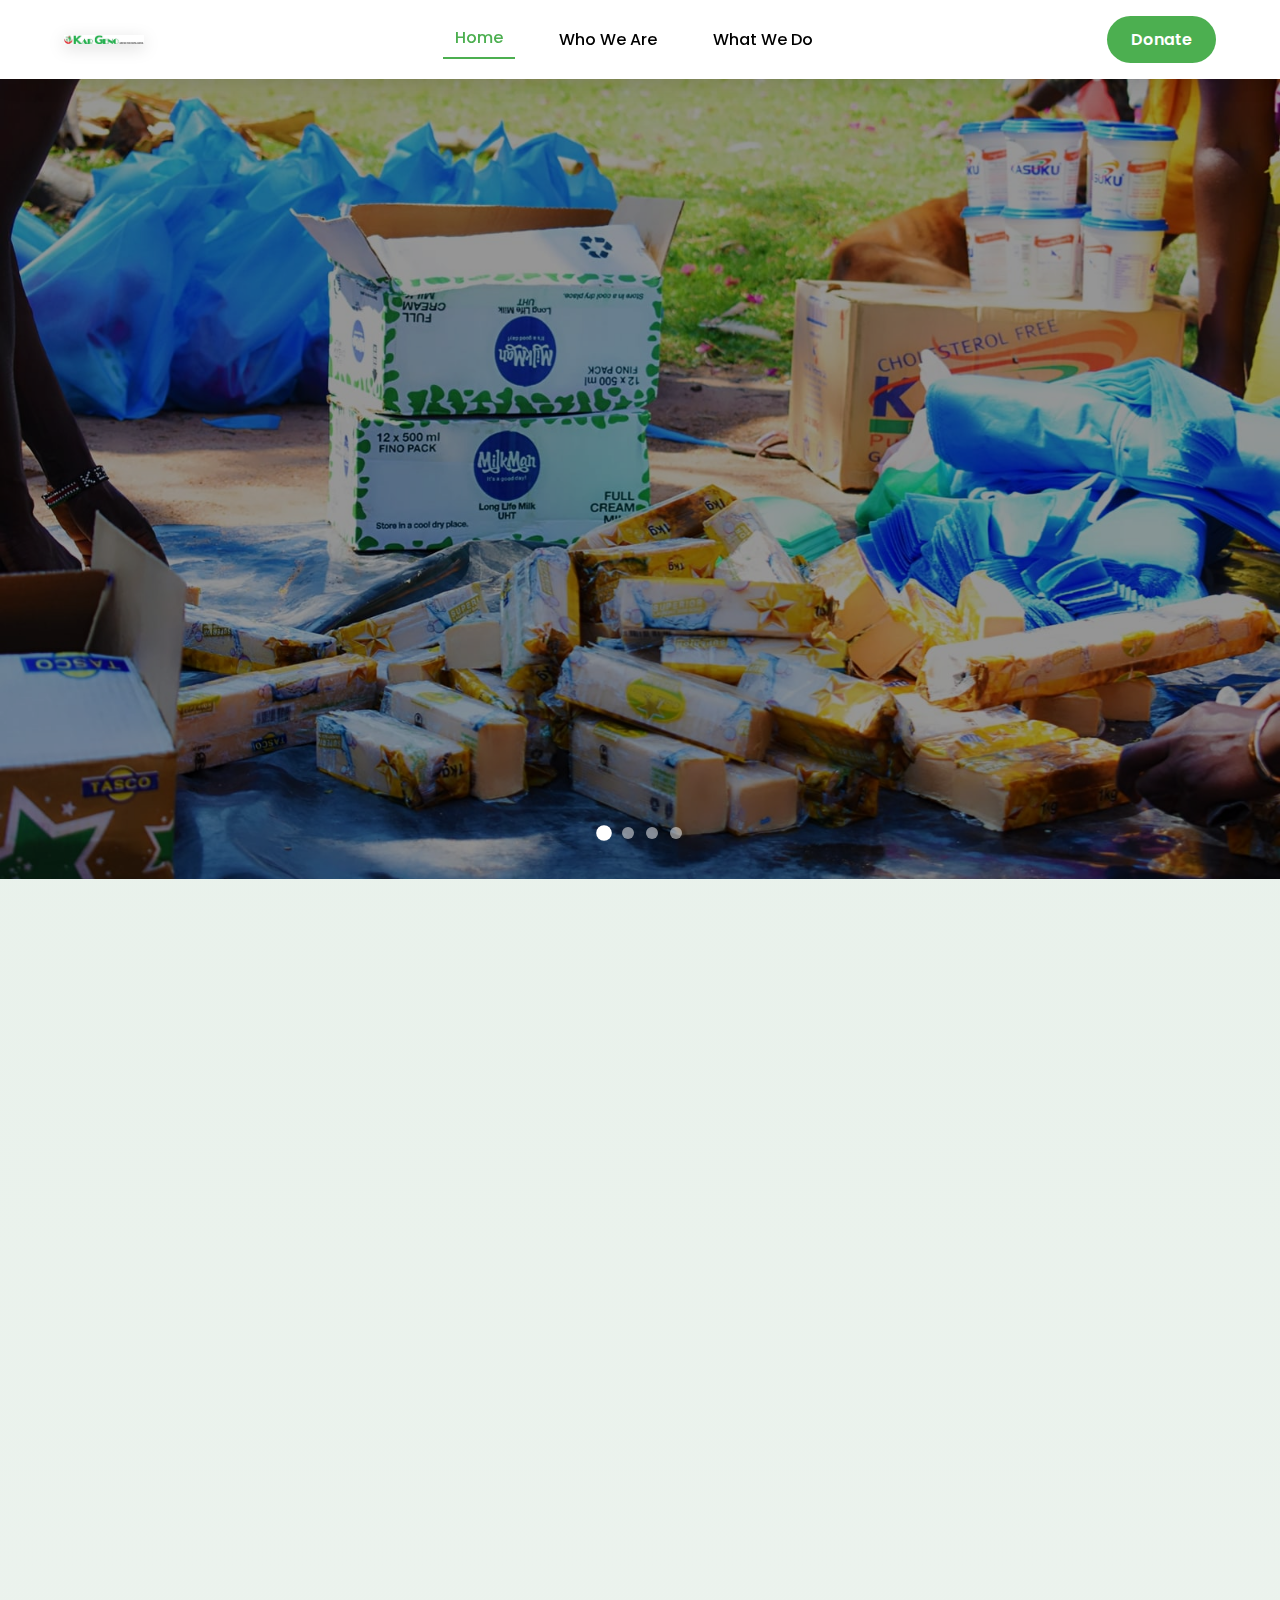
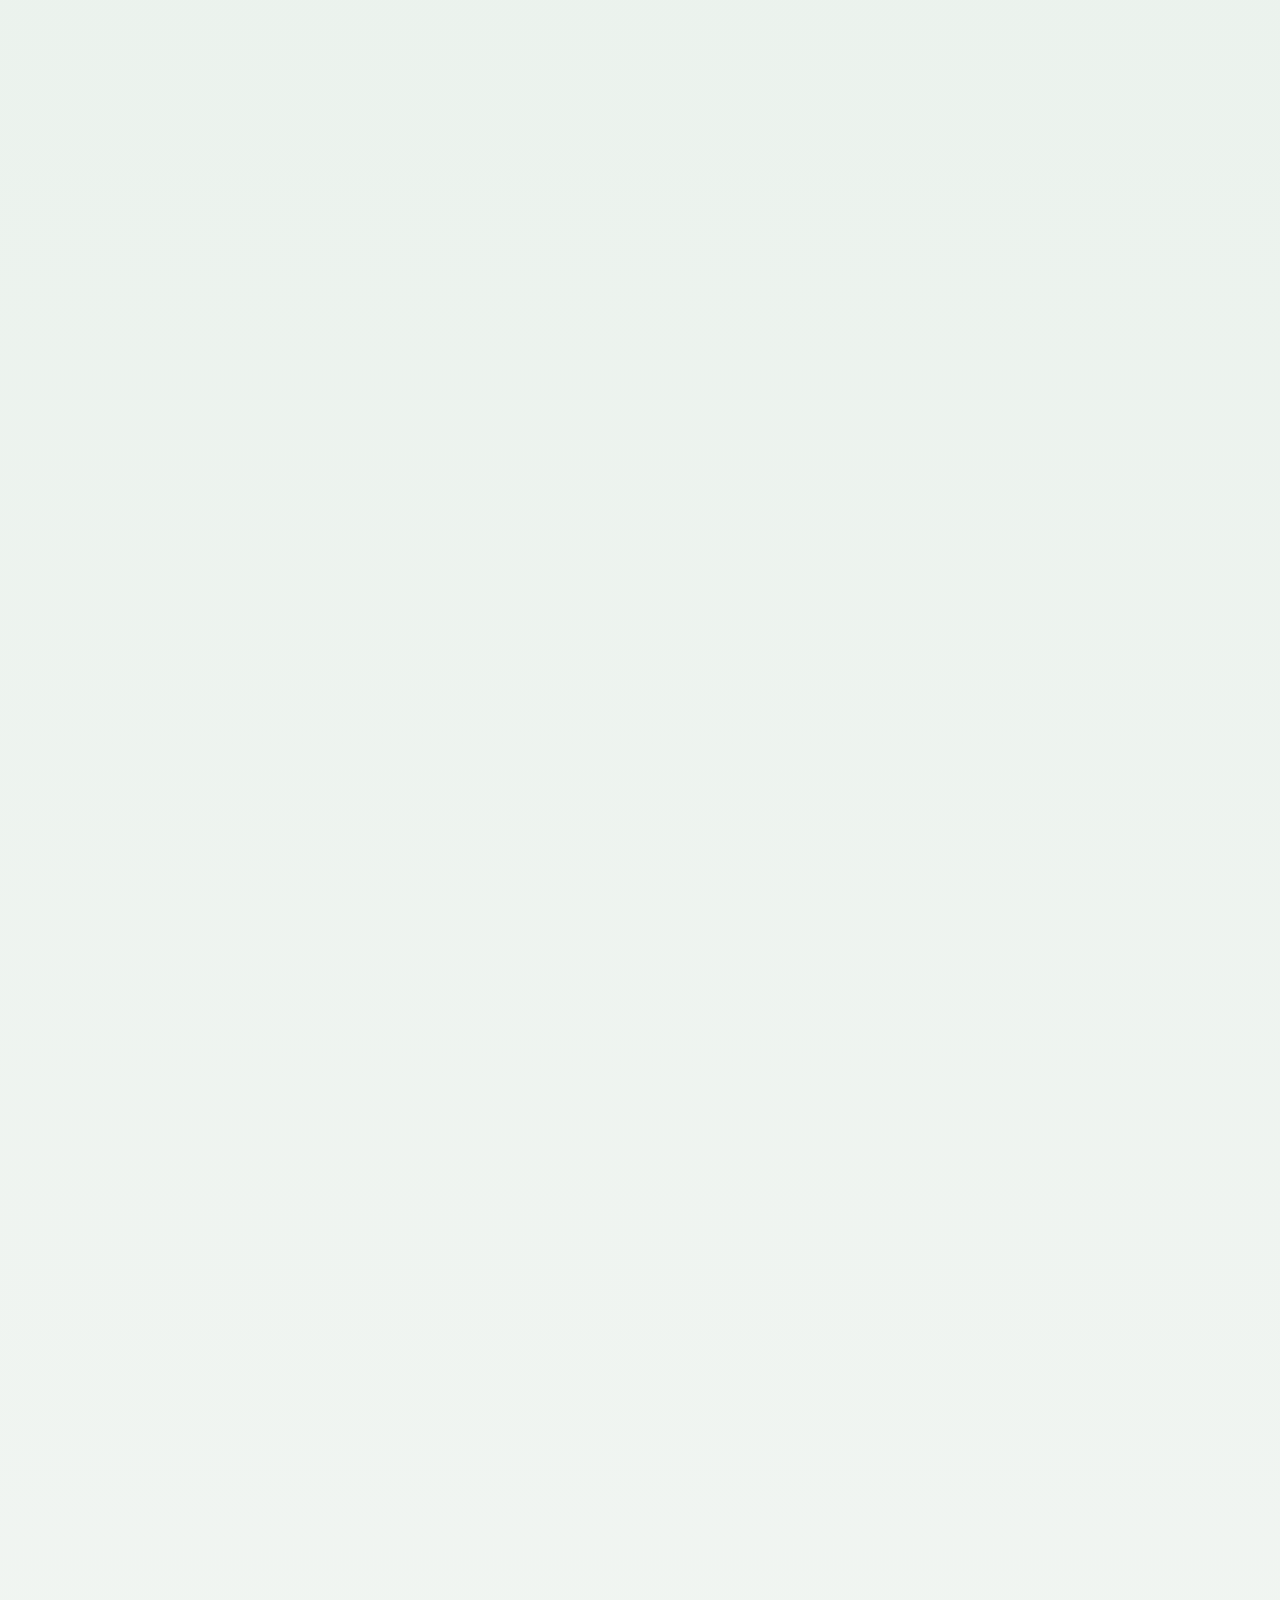
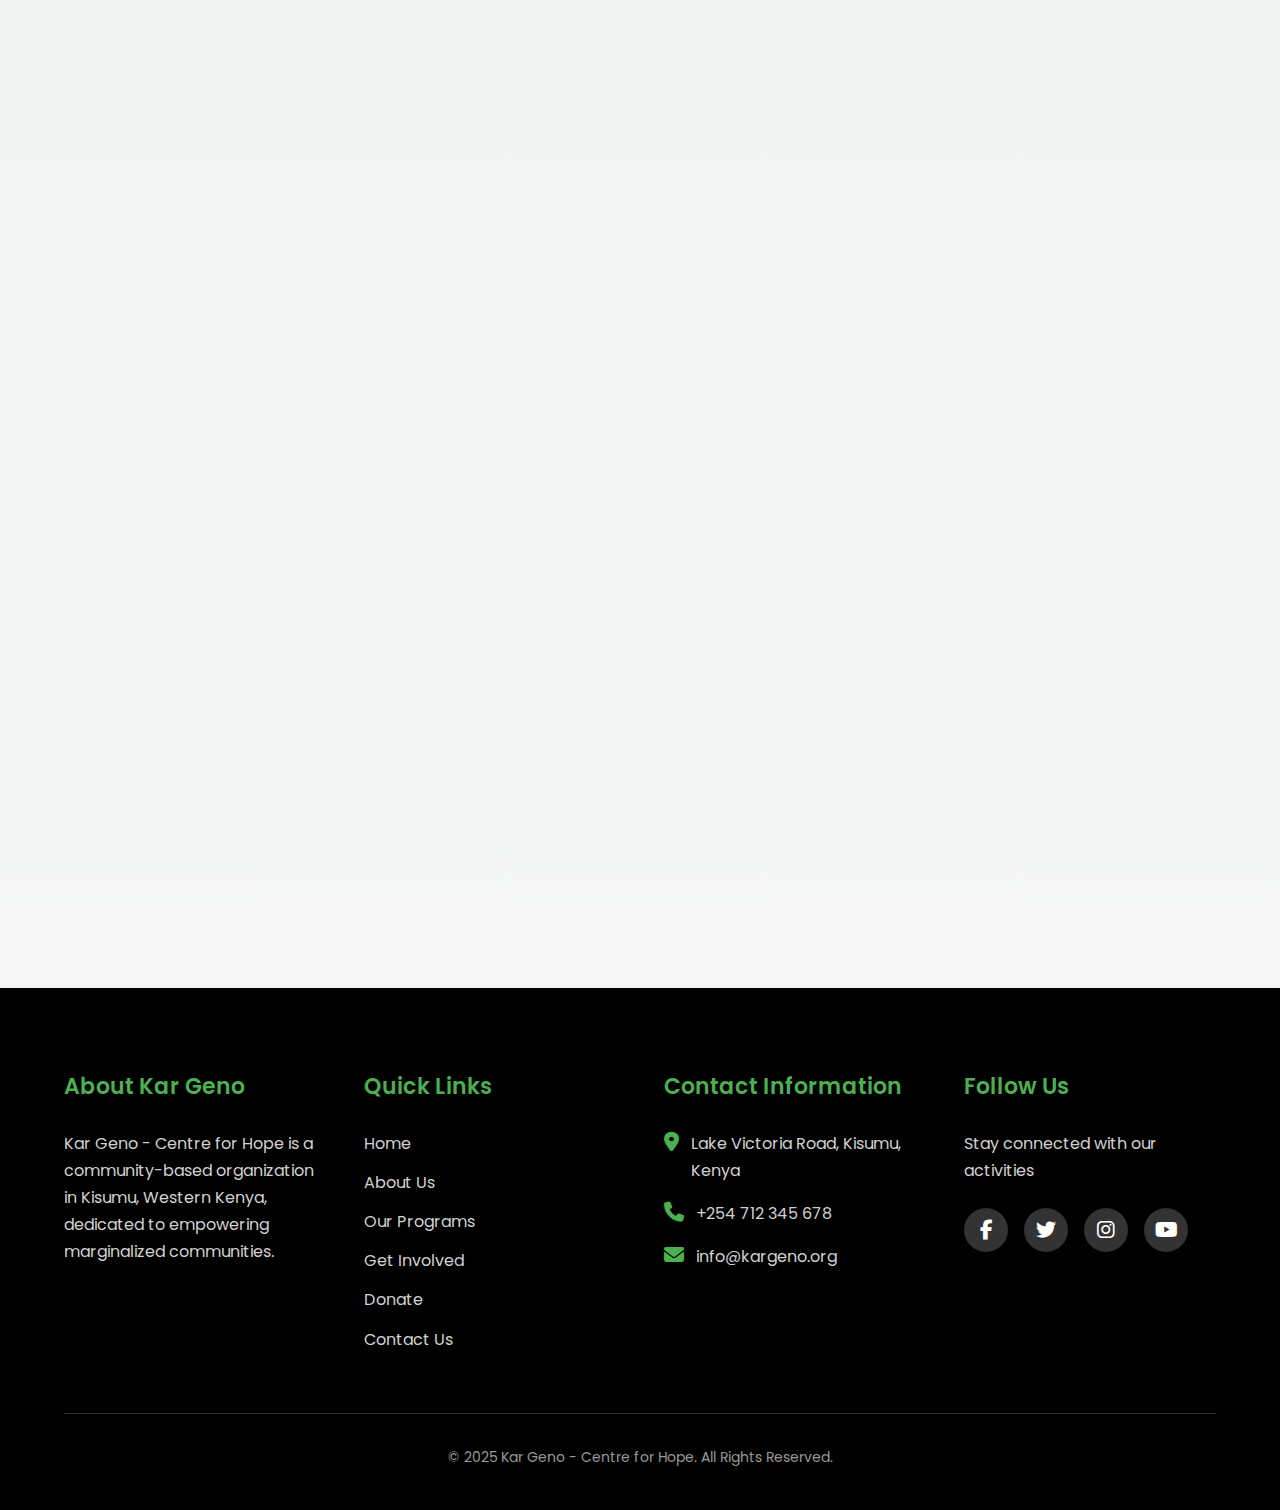
<file: index.html>
<!DOCTYPE html>
<html lang="en">
<head>
    <meta charset="UTF-8">
    <meta name="viewport" content="width=device-width, initial-scale=1.0">
    <title>Kar Geno - Centre for Hope</title>
    <link rel="icon" href="Site Icon.jpeg" type="image/x-icon">
    <link rel="stylesheet" href="https://cdnjs.cloudflare.com/ajax/libs/font-awesome/6.4.0/css/all.min.css">
    <link href="https://fonts.googleapis.com/css2?family=Poppins:wght@300;400;500;600;700&display=swap" rel="stylesheet">
    <link rel="stylesheet" href="styles.css">
</head>
<body>
    <!-- Header Section -->
    <header>
        <div class="logo-container">
            <img src="LOGO-KAR-GENO-2.jpg" alt="Kar Geno Logo" class="logo">
        </div>
        <nav>
            <button class="hamburger" aria-label="Toggle Menu">
                <span></span>
                <span></span>
                <span></span>
            </button>
            <div class="nav-links">
                <a href="#home" class="active">Home</a>
                <div class="dropdown">
                    <a href="#who-we-are">Who We Are</a>
                    <div class="dropdown-content">
                        <a href="about.html">About Us</a>
                        <a href="#our-partners">Our Partners</a>
                    </div>
                </div>
                <div class="dropdown">
                    <a href="#what-we-do">What We Do</a>
                    <div class="dropdown-content">
                        <a href="women.html">Women's Microfinance Fund Project</a>
                        <a href="hope.html">The Seamstress Project "Hope Designers"</a>
                        <a href="moringa.html">The Moringa Cooperative</a>
                        <a href="organic.html">Organic Poultry Project</a>
                        <a href="child.html">The Children's Programme</a>
                        <a href="health.html">Health Program</a>
                        <a href="#peanut-butter">The Peanut Butter Cooperative</a>
                        <a href="#agriculture">The Sustainable Agriculture Project</a>
                    </div>
                </div>
            </div>
        </nav>
        <a href="#donate" class="donate-btn">Donate</a>
    </header>

    <!-- Hero Slider -->
    <section class="hero-slider" id="home">
        <div class="slide active" style="background-image: url('134642026_3422097787887382_8257463984712762846_n-1.jpg');">
            <div class="slide-content">
                <h1>Empowering Marginalized Communities</h1>
                <p>Restoring hope for those affected by HIV/AIDS in Western Kenya</p>
            </div>
        </div>
        <div class="slide" style="background-image: url('134646976_3422098517887309_6947558031328713701_n.jpg');">
            <div class="slide-content">
                <h1>Sustainable Agriculture</h1>
                <p>Building self-sufficient, food-secure communities</p>
            </div>
        </div>
        <div class="slide" style="background-image: url('134990302_3422098214554006_5546929488166715152_n.jpg');">
            <div class="slide-content">
                <h1>Women's Empowerment</h1>
                <p>Providing microfinance and skills training for women</p>
            </div>
        </div>
        <div class="slide" style="background-image: url('135198610_3422098684553959_7270943674713089973_n.jpg');">
            <div class="slide-content">
                <h1>Children's Programs</h1>
                <p>Supporting education and healthcare for the next generation</p>
            </div>
        </div>
        <div class="slider-nav">
            <div class="slider-dot active"></div>
            <div class="slider-dot"></div>
            <div class="slider-dot"></div>
            <div class="slider-dot"></div>
        </div>
    </section>

    <!-- Goals Section -->
    <section class="goals-section" id="what-we-do">
        <div class="section-title">
            <h1>Our Goals & Mission</h1>
            <p>Committed to restoring hope and building sustainable communities</p>
        </div>
        <div class="goals-container">
            <div class="goal-card">
                <div class="goal-icon"><i class="fas fa-hands-helping"></i></div>
                <h3>Community Support</h3>
                <p>Comprehensive support for those affected by HIV/AIDS through counseling and healthcare</p>
            </div>
            <div class="goal-card">
                <div class="goal-icon"><i class="fas fa-female"></i></div>
                <h3>Women Empowerment</h3>
                <p>Economic opportunities through microfinance and skill development</p>
            </div>
            <div class="goal-card">
                <div class="goal-icon"><i class="fas fa-seedling"></i></div>
                <h3>Sustainable Agriculture</h3>
                <p>Promoting organic farming for food security</p>
            </div>
            <div class="goal-card">
                <div class="goal-icon"><i class="fas fa-child"></i></div>
                <h3>Children's Welfare</h3>
                <p>Access to education, nutrition, and healthcare for children</p>
            </div>
            <div class="goal-card">
                <div class="goal-icon"><i class="fas fa-heartbeat"></i></div>
                <h3>Healthcare Access</h3>
                <p>Improving health through medical services and education</p>
            </div>
            <div class="goal-card">
                <div class="goal-icon"><i class="fas fa-hand-holding-usd"></i></div>
                <h3>Economic Development</h3>
                <p>Sustainable income-generating activities for communities</p>
            </div>
        </div>
    </section>

    <!-- Activities Section -->
    <section class="activities-section">
        <div class="section-title">
            <h1>Our Key Activities</h1>
            <p>Explore programs transforming our community</p>
        </div>
        <div class="activities-container">
            <div class="activity-card">
                <div class="activity-img" data-bg="464509114_8362881413808970_4287180953389265470_n-1.jpg"></div>
                <div class="activity-content">
                    <h3>Women's Microfinance Fund</h3>
                    <p>Small loans and financial training for women entrepreneurs</p>
                    <a href="#microfinance" class="read-more">Read More</a>
                </div>
            </div>
            <div class="activity-card">
                <div class="activity-img" data-bg="464509114_8362881413808970_4287180953389265470_n-1.jpg"></div>
                <div class="activity-content">
                    <h3>Hope Designers</h3>
                    <p>Training women in sewing and design for local and global markets</p>
                    <a href="#hope-designers" class="read-more">Read More</a>
                </div>
            </div>
            <div class="activity-card">
                <div class="activity-img" data-bg="464242219_8356244197806025_819362124470794703_n.jpg"></div>
                <div class="activity-content">
                    <h3>Moringa Cooperative</h3>
                    <p>Cultivating nutrient-rich moringa for consumption and sale</p>
                    <a href="#moringa" class="read-more">Read More</a>
                </div>
            </div>
            <div class="activity-card">
                <div class="activity-img" data-bg="464362740_8361510567279388_1417793428594896062_n-1.jpg"></div>
                <div class="activity-content">
                    <h3>Organic Poultry Project</h3>
                    <p>Organic chicken farming for community nutrition</p>
                    <a href="#poultry" class="read-more">Read More</a>
                </div>
            </div>
            <div class="activity-card">
                <div class="activity-img" data-bg="464362740_8361510567279388_1417793428594896062_n-1.jpg"></div>
                <div class="activity-content">
                    <h3>Children's Programme</h3>
                    <p>Education, feeding, and healthcare for vulnerable children</p>
                    <a href="#children" class="read-more">Read More</a>
                </div>
            </div>
        </div>
    </section>

    <!-- Gallery Section -->
    <section class="gallery-section">
        <div class="section-title">
            <h1>Our Gallery</h1>
            <p>Moments from our community programs</p>
        </div>
        <div class="gallery-container">
            <div class="gallery-item" data-bg="134642026_3422097787887382_8257463984712762846_n-1.jpg"></div>
            <div class="gallery-item" data-bg="134646976_3422098517887309_6947558031328713701_n.jpg"></div>
            <div class="gallery-item" data-bg="134646976_3422098517887309_6947558031328713701_n.jpg"></div>
            <div class="gallery-item" data-bg="135198610_3422098684553959_7270943674713089973_n.jpg"></div>
            <div class="gallery-item" data-bg="464509114_8362881413808970_4287180953389265470_n-1 (1).jpg"></div>
            <div class="gallery-item" data-bg="464509114_8362881413808970_4287180953389265470_n-1 (1).jpg"></div>
            <div class="gallery-item" data-bg="464509114_8362881413808970_4287180953389265470_n-1 (1).jpg"></div>
            <div class="gallery-item" data-bg="464362740_8361510567279388_1417793428594896062_n-1.jpg"></div>
        </div>
    </section>

    <!-- Partners Section -->
    <section class="partners-section" id="our-partners">
        <div class="section-title">
            <h1>Our Partners & Collaborators</h1>
            <p>Organizations sharing our vision for community development</p>
        </div>
        <div class="partners-container">
            <div class="partner-logo">Global Health Initiative</div>
            <div class="partner-logo">Kenya Ministry of Health</div>
            <div class="partner-logo">Sustainable Africa Fund</div>
            <div class="partner-logo">Women Empowerment Network</div>
            <div class="partner-logo">Farmers Cooperative Union</div>
            <div class="partner-logo">Lake Victoria Development Program</div>
            <div class="partner-logo">International Aid Foundation</div>
            <div class="partner-logo">Community Health Partners</div>
        </div>
    </section>

    <!-- Footer -->
    <footer>
        <div class="footer-content">
            <div class="footer-column">
                <h3>About Kar Geno</h3>
                <p>Kar Geno - Centre for Hope is a community-based organization in Kisumu, Western Kenya, dedicated to empowering marginalized communities.</p>
            </div>
            <div class="footer-column">
                <h3>Quick Links</h3>
                <ul class="footer-links">
                    <li><a href="#home">Home</a></li>
                    <li><a href="about.html">About Us</a></li>
                    <li><a href="#what-we-do">Our Programs</a></li>
                    <li><a href="#get-involved">Get Involved</a></li>
                    <li><a href="#donate">Donate</a></li>
                    <li><a href="#contact-us">Contact Us</a></li>
                </ul>
            </div>
            <div class="footer-column">
                <h3>Contact Information</h3>
                <div class="contact-info">
                    <i class="fas fa-map-marker-alt"></i>
                    <span>Lake Victoria Road, Kisumu, Kenya</span>
                </div>
                <div class="contact-info">
                    <i class="fas fa-phone"></i>
                    <span>+254 712 345 678</span>
                </div>
                <div class="contact-info">
                    <i class="fas fa-envelope"></i>
                    <span>info@kargeno.org</span>
                </div>
            </div>
            <div class="footer-column">
                <h3>Follow Us</h3>
                <p>Stay connected with our activities</p>
                <div class="social-icons">
                    <a href="#" aria-label="Facebook"><i class="fab fa-facebook-f"></i></a>
                    <a href="#" aria-label="Twitter"><i class="fab fa-twitter"></i></a>
                    <a href="#" aria-label="Instagram"><i class="fab fa-instagram"></i></a>
                    <a href="#" aria-label="YouTube"><i class="fab fa-youtube"></i></a>
                </div>
            </div>
        </div>
        <div class="copyright">
            <p>&copy; 2025 Kar Geno - Centre for Hope. All Rights Reserved.</p>
        </div>
    </footer>

    <script src="index.js"></script>
</body>
</html>
</file>
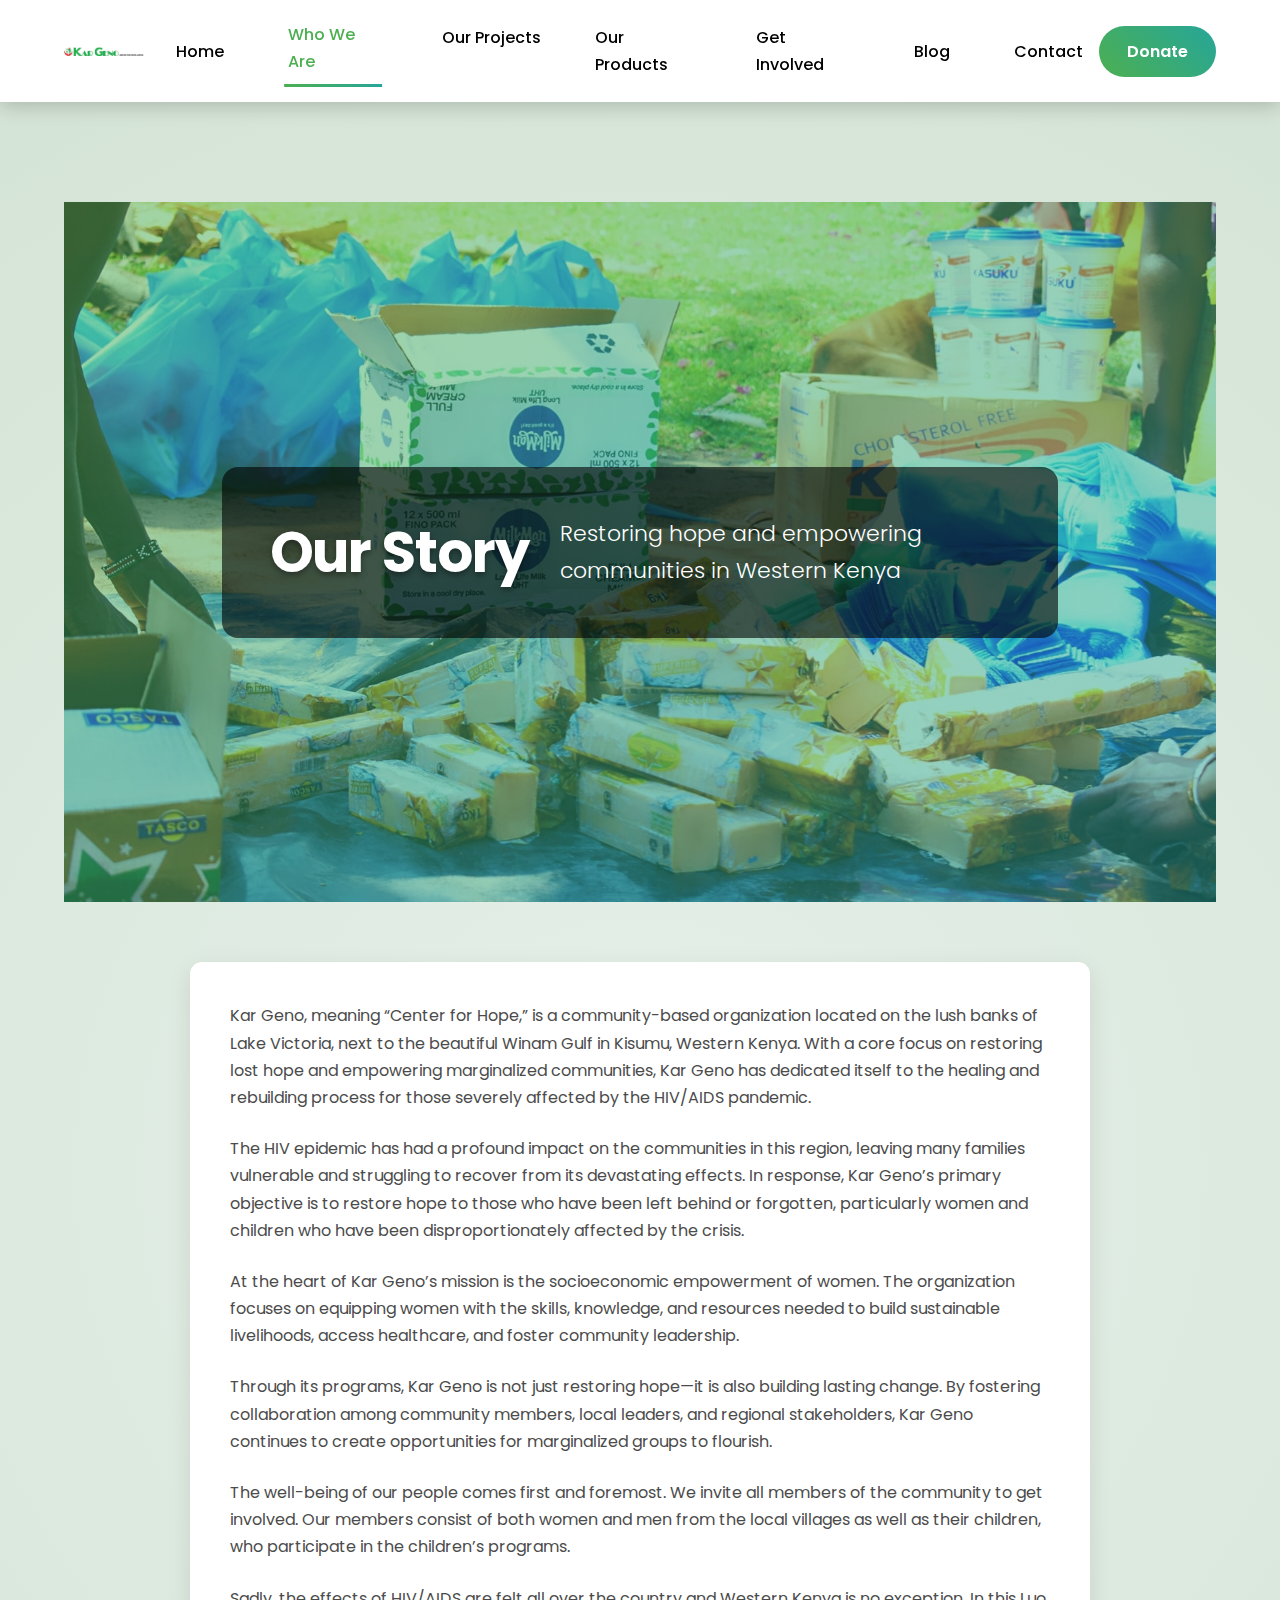
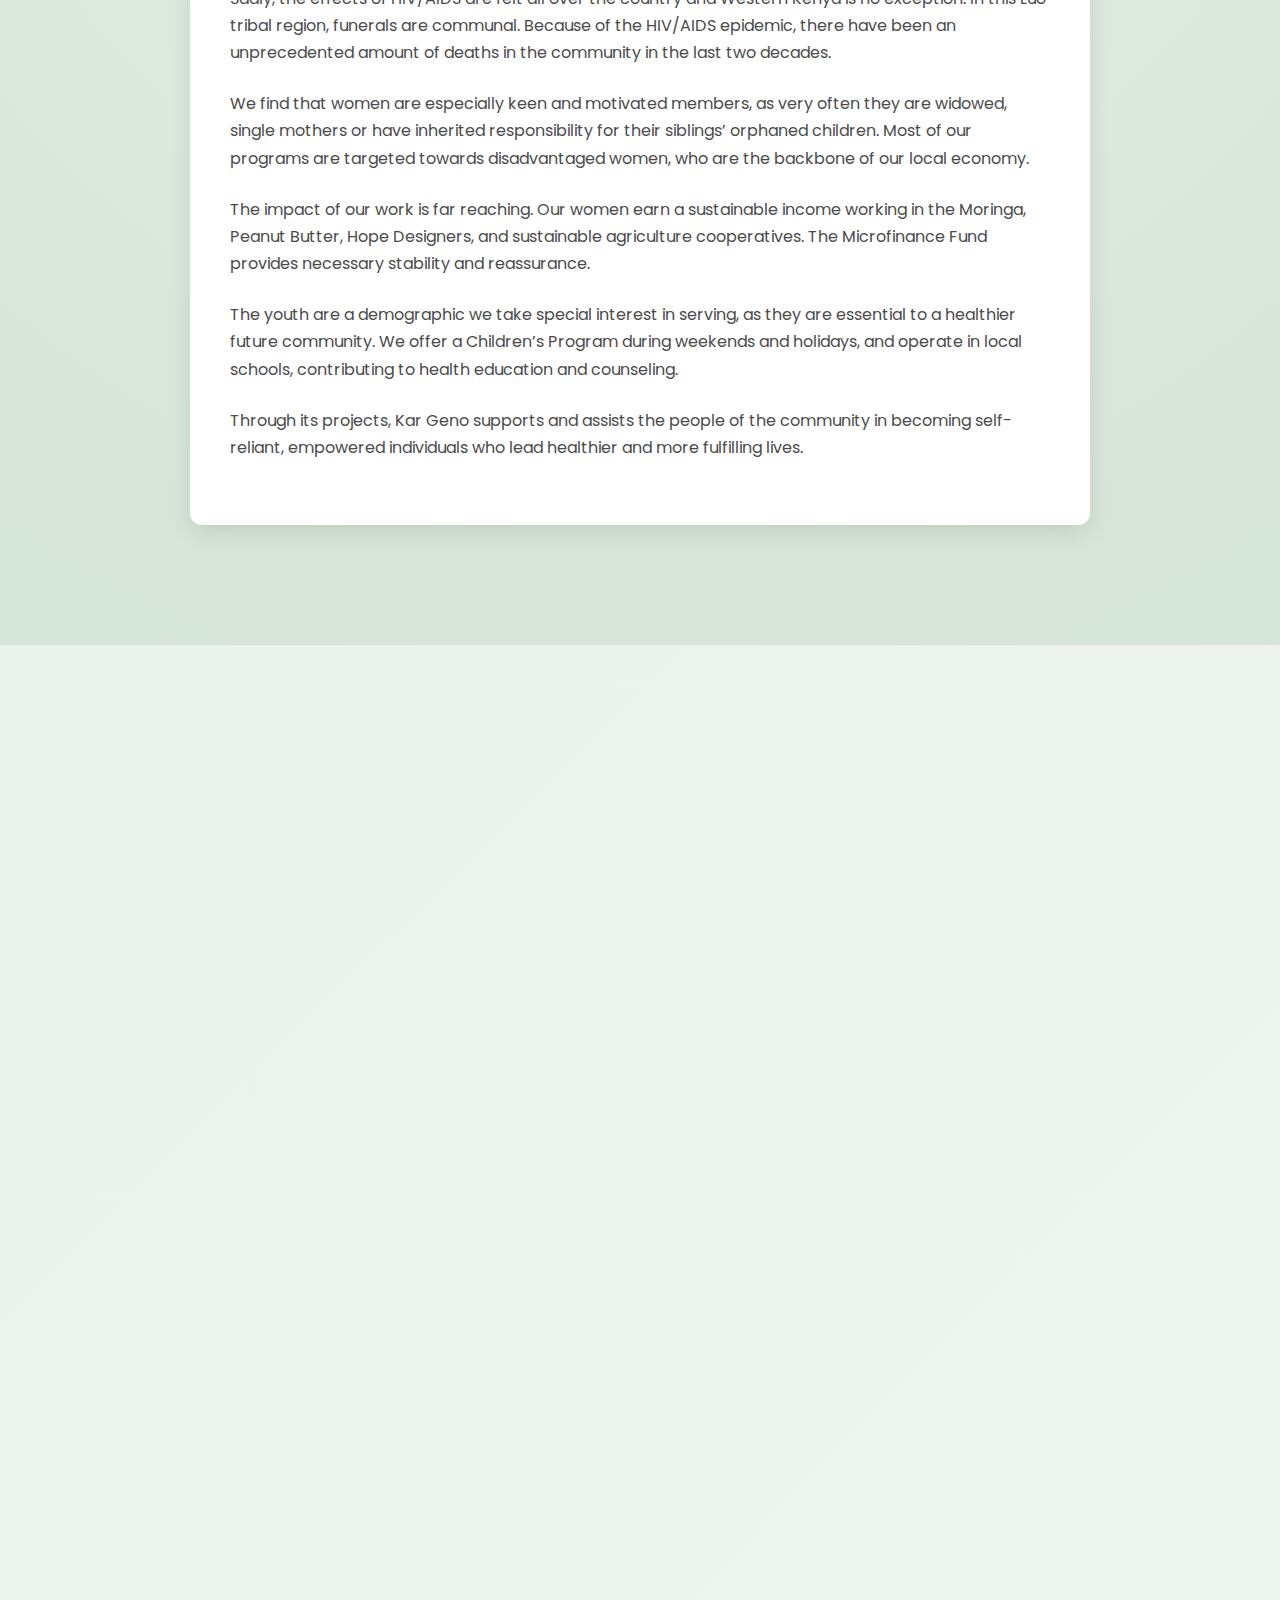
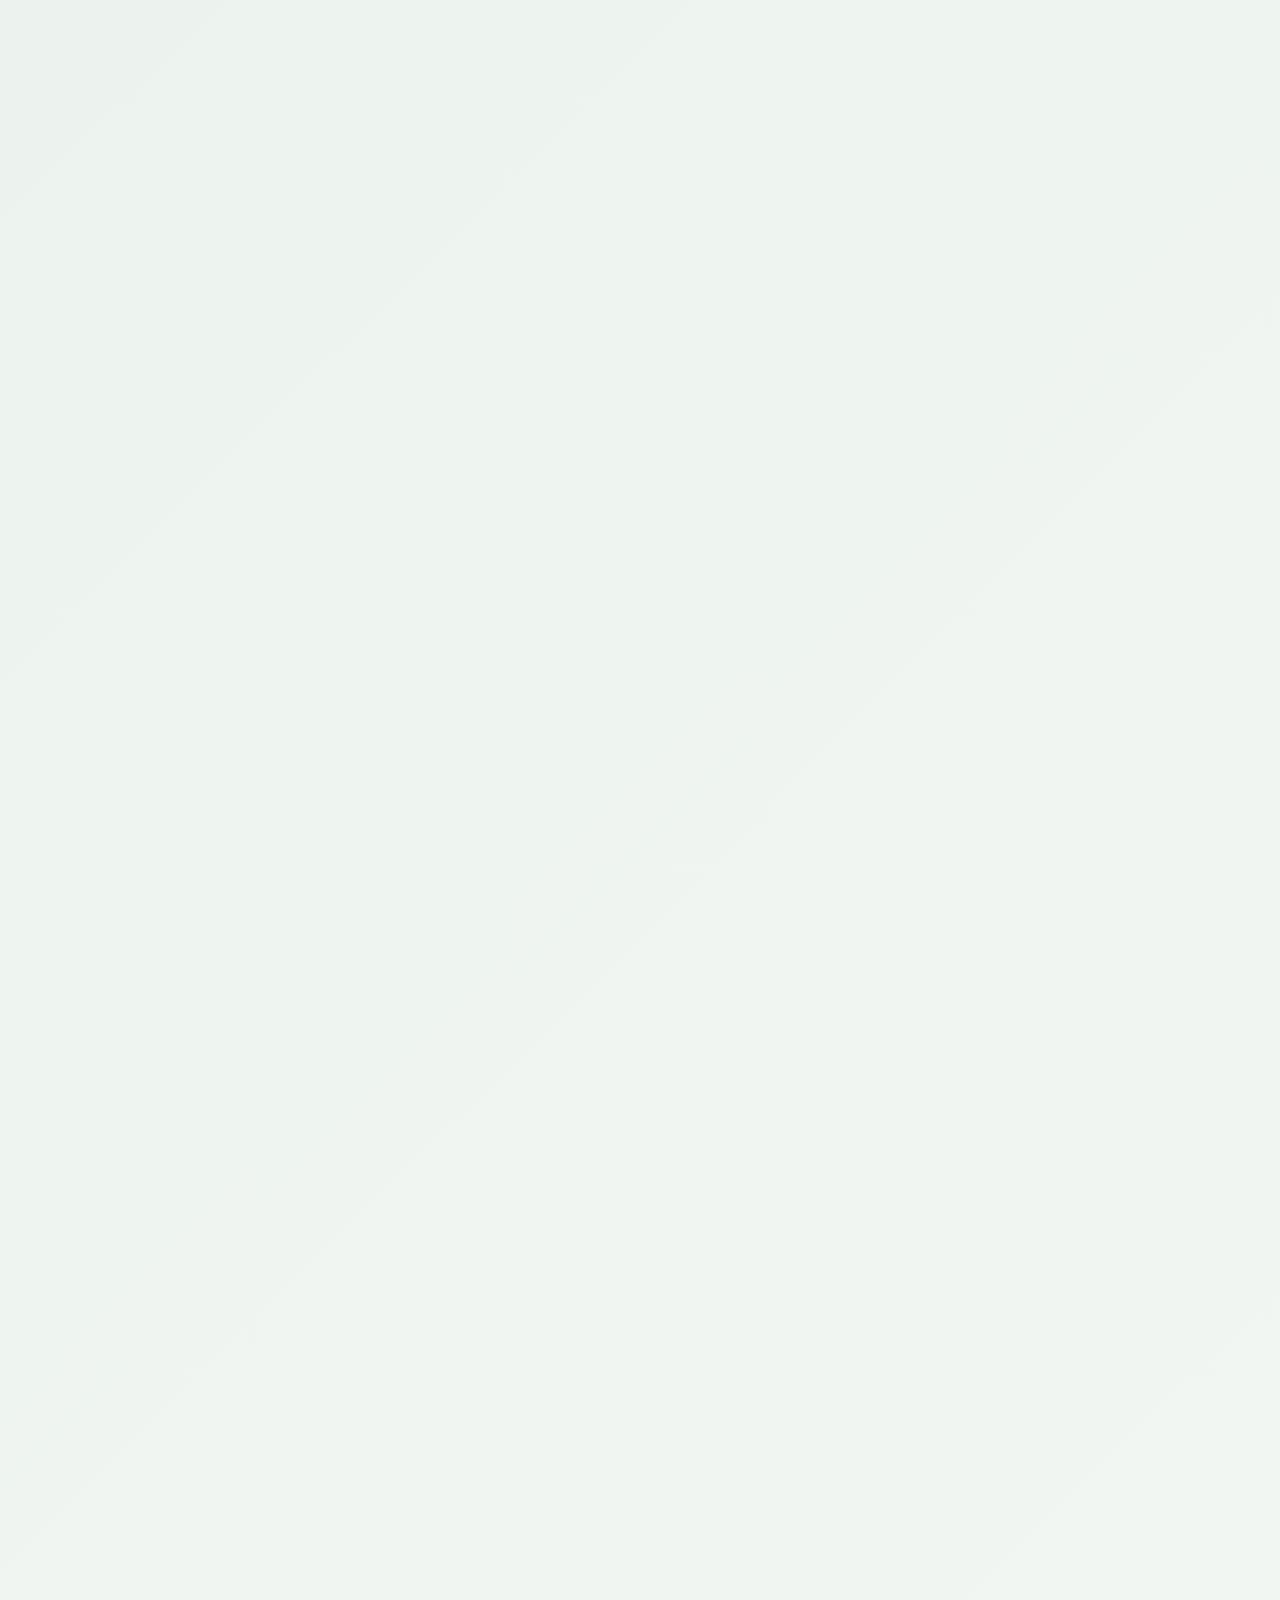
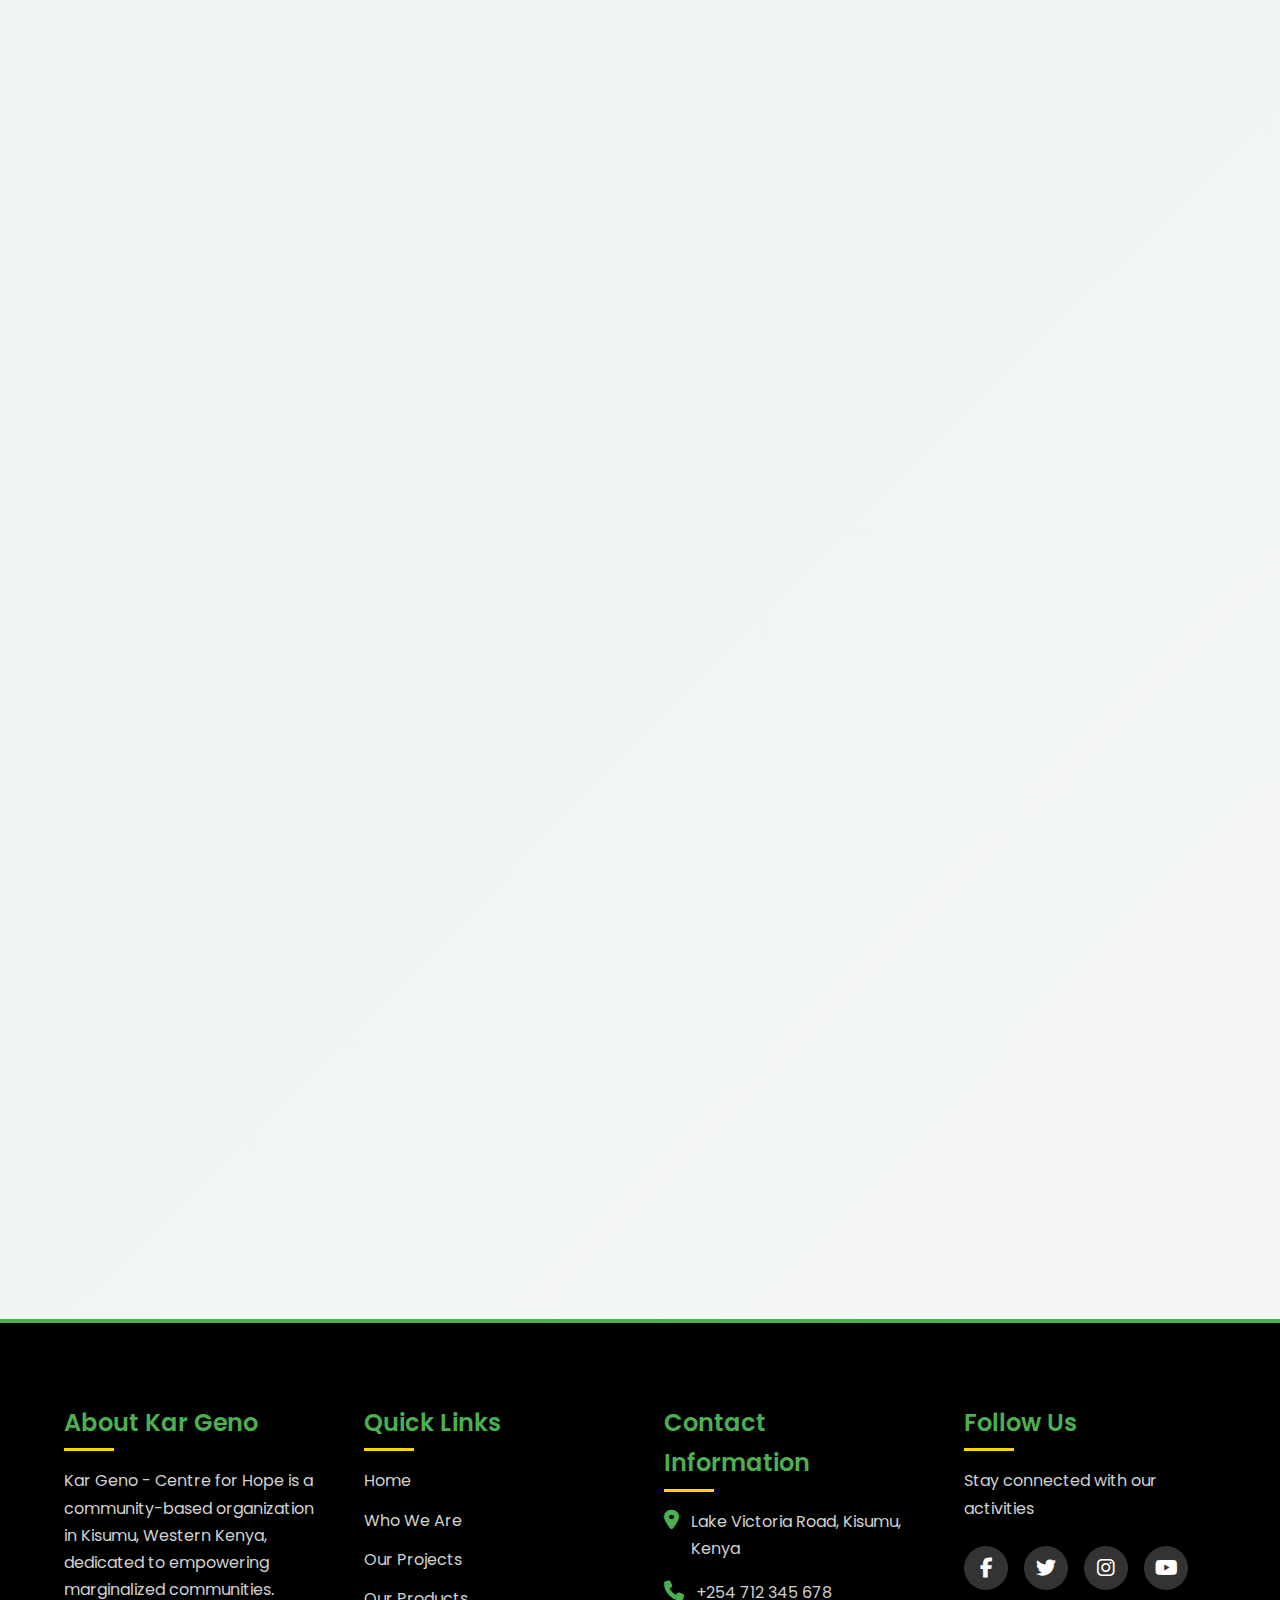
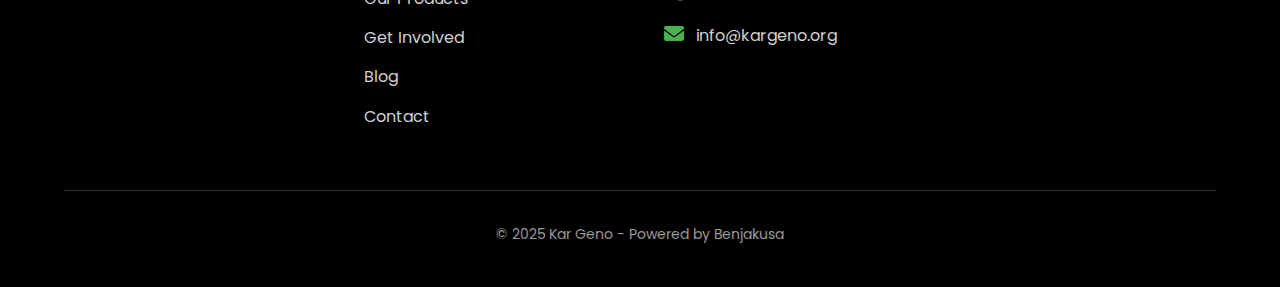
<file: about.html>
<!DOCTYPE html>
<html lang="en">
<head>
    <meta charset="UTF-8">
    <meta name="viewport" content="width=device-width, initial-scale=1.0">
    <title>About Us - Kar Geno</title>
    <link rel="icon" href="Site Icon.jpeg" type="image/x-icon">
    <link rel="stylesheet" href="https://cdnjs.cloudflare.com/ajax/libs/font-awesome/6.4.0/css/all.min.css">
    <link href="https://fonts.googleapis.com/css2?family=Poppins:wght@300;400;500;600;700&display=swap" rel="stylesheet">
    <link rel="stylesheet" href="about.css">
</head>
<body>
    <!-- Header Section -->
    <header>
        <div class="logo-container">
            <img src="LOGO-KAR-GENO-2.jpg" alt="Kar Geno Logo" class="logo">
        </div>
        <nav>
            <button class="hamburger" aria-label="Toggle Menu">
                <span></span>
                <span></span>
                <span></span>
            </button>
            <div class="nav-links">
                <a href="index.html#home">Home</a>
                <a href="about.html" class="active">Who We Are</a>
                <div class="dropdown">
                    <a href="#our-projects">Our Projects</a>
                    <div class="dropdown-content">
                        <a href="#microfinance">Women's Microfinance Fund</a>
                        <a href="#hope-designers">Hope Designers</a>
                        <a href="#moringa">Moringa Cooperative</a>
                        <a href="#poultry">Organic Poultry</a>
                        <a href="#children">Children's Program</a>
                        <a href="#health">Health Program</a>
                        <a href="#peanut-butter">Peanut Butter Cooperative</a>
                        <a href="#agriculture">Sustainable Agriculture</a>
                    </div>
                </div>
                <a href="#our-products">Our Products</a>
                <a href="#get-involved">Get Involved</a>
                <a href="#blog">Blog</a>
                <a href="#contact">Contact</a>
            </div>
        </nav>
        <a href="#donate" class="donate-btn">Donate</a>
    </header>

    <!-- Our Story Section -->
    <section class="story-section">
        <div class="hero-banner" style="background-image: url('134642026_3422097787887382_8257463984712762846_n-1.jpg');">
            <div class="hero-content">
                <h1>Our Story</h1>
                <p>Restoring hope and empowering communities in Western Kenya</p>
            </div>
        </div>
        <div class="story-content">
            <p>Kar Geno, meaning “Center for Hope,” is a community-based organization located on the lush banks of Lake Victoria, next to the beautiful Winam Gulf in Kisumu, Western Kenya. With a core focus on restoring lost hope and empowering marginalized communities, Kar Geno has dedicated itself to the healing and rebuilding process for those severely affected by the HIV/AIDS pandemic.</p>
            <p>The HIV epidemic has had a profound impact on the communities in this region, leaving many families vulnerable and struggling to recover from its devastating effects. In response, Kar Geno’s primary objective is to restore hope to those who have been left behind or forgotten, particularly women and children who have been disproportionately affected by the crisis.</p>
            <p>At the heart of Kar Geno’s mission is the socioeconomic empowerment of women. The organization focuses on equipping women with the skills, knowledge, and resources needed to build sustainable livelihoods, access healthcare, and foster community leadership.</p>
            <p>Through its programs, Kar Geno is not just restoring hope—it is also building lasting change. By fostering collaboration among community members, local leaders, and regional stakeholders, Kar Geno continues to create opportunities for marginalized groups to flourish.</p>
            <p>The well-being of our people comes first and foremost. We invite all members of the community to get involved. Our members consist of both women and men from the local villages as well as their children, who participate in the children’s programs.</p>
            <p>Sadly, the effects of HIV/AIDS are felt all over the country and Western Kenya is no exception. In this Luo tribal region, funerals are communal. Because of the HIV/AIDS epidemic, there have been an unprecedented amount of deaths in the community in the last two decades.</p>
            <p>We find that women are especially keen and motivated members, as very often they are widowed, single mothers or have inherited responsibility for their siblings’ orphaned children. Most of our programs are targeted towards disadvantaged women, who are the backbone of our local economy.</p>
            <p>The impact of our work is far reaching. Our women earn a sustainable income working in the Moringa, Peanut Butter, Hope Designers, and sustainable agriculture cooperatives. The Microfinance Fund provides necessary stability and reassurance.</p>
            <p>The youth are a demographic we take special interest in serving, as they are essential to a healthier future community. We offer a Children’s Program during weekends and holidays, and operate in local schools, contributing to health education and counseling.</p>
            <p>Through its projects, Kar Geno supports and assists the people of the community in becoming self-reliant, empowered individuals who lead healthier and more fulfilling lives.</p>
        </div>
    </section>

    <!-- Mission, Vision, Pride Section -->
    <section class="mission-vision-section">
        <div class="section-title">
            <h1>Our Mission, Vision & Pride</h1>
            <p>Guiding our work to empower and uplift communities</p>
        </div>
        <div class="mission-vision-container">
            <div class="mission-vision-card" data-color="#4CAF50">
                <div class="mission-vision-icon"><i class="fas fa-heart"></i></div>
                <h3>Our Mission</h3>
                <p>Kar Geno’s mission is to restore hope and empower marginalized communities in Western Kenya, with a focus on women’s socioeconomic advancement through education, skills development, and sustainable initiatives.</p>
            </div>
            <div class="mission-vision-card" data-color="#26A69A">
                <div class="mission-vision-icon"><i class="fas fa-eye"></i></div>
                <h3>Our Vision</h3>
                <p>To create a thriving, equitable community where marginalized individuals, especially women, have the opportunity to lead, prosper, and contribute to sustainable development in Western Kenya.</p>
            </div>
            <div class="mission-vision-card" data-color="#FFCA28">
                <div class="mission-vision-icon"><i class="fas fa-star"></i></div>
                <h3>Our Pride</h3>
                <p>We take immense pride in being a catalyst for change in Western Kenya. We’re dedicated to empowering women and marginalized communities, transforming lives through education, skills development, and sustainable solutions.</p>
            </div>
        </div>
    </section>

    <!-- Our Team Section -->
    <section class="team-section">
        <div class="section-title">
            <h1>Our Team</h1>
            <p>Our dedicated leaders driving change in Western Kenya</p>
        </div>
        <div class="team-container">
            <div class="team-card" style="--card-color: #4CAF50;">
                <div class="team-img" data-bg="team-placeholder.jpg"></div>
                <div class="team-content">
                    <h3>Papa Ogwaga</h3>
                    <p class="role">Executive Director</p>
                    <p>Over 5 years in nonprofit management, Papa oversees strategic direction and fundraising with a passion for women’s empowerment.</p>
                    <div class="social-icons">
                        <a href="#" aria-label="Facebook"><i class="fab fa-facebook-f"></i></a>
                        <a href="#" aria-label="Twitter"><i class="fab fa-twitter"></i></a>
                        <a href="#" aria-label="YouTube"><i class="fab fa-youtube"></i></a>
                    </div>
                </div>
            </div>
            <div class="team-card" style="--card-color: #26A69A;">
                <div class="team-img" data-bg="team-placeholder.jpg"></div>
                <div class="team-content">
                    <h3>Getrude Beatrice Otieno</h3>
                    <p class="role">Director of Operations</p>
                    <p>With a diploma in Early Childhood Education, Getrude ensures efficient program implementation and community engagement.</p>
                    <div class="social-icons">
                        <a href="#" aria-label="Facebook"><i class="fab fa-facebook-f"></i></a>
                        <a href="#" aria-label="Twitter"><i class="fab fa-twitter"></i></a>
                        <a href="#" aria-label="YouTube"><i class="fab fa-youtube"></i></a>
                    </div>
                </div>
            </div>
            <div class="team-card" style="--card-color: #FFCA28;">
                <div class="team-img" data-bg="team-placeholder.jpg"></div>
                <div class="team-content">
                    <h3>Sheila Otieno</h3>
                    <p class="role">Finance Manager</p>
                    <p>A Certified Public Accountant, Sheila manages funds and ensures financial transparency and stability.</p>
                    <div class="social-icons">
                        <a href="#" aria-label="Facebook"><i class="fab fa-facebook-f"></i></a>
                        <a href="#" aria-label="Twitter"><i class="fab fa-twitter"></i></a>
                        <a href="#" aria-label="YouTube"><i class="fab fa-youtube"></i></a>
                    </div>
                </div>
            </div>
            <div class="team-card" style="--card-color: #FF6F61;">
                <div class="team-img" data-bg="team-placeholder.jpg"></div>
                <div class="team-content">
                    <h3>Evalyne Otieno</h3>
                    <p class="role">Projects Manager</p>
                    <p>Evalyne oversees projects like the Seamstress and Health Programs, driving impactful community initiatives.</p>
                    <div class="social-icons">
                        <a href="#" aria-label="Facebook"><i class="fab fa-facebook-f"></i></a>
                        <a href="#" aria-label="Twitter"><i class="fab fa-twitter"></i></a>
                        <a href="#" aria-label="YouTube"><i class="fab fa-youtube"></i></a>
                    </div>
                </div>
            </div>
            <div class="team-card" style="--card-color: #4CAF50;">
                <div class="team-img" data-bg="team-placeholder.jpg"></div>
                <div class="team-content">
                    <h3>Lucy Ogelo</h3>
                    <p class="role">Community Engagement Manager</p>
                    <p>Lucy integrates women into the community through tailoring and agriculture projects, meeting local needs.</p>
                    <div class="social-icons">
                        <a href="#" aria-label="Facebook"><i class="fab fa-facebook-f"></i></a>
                        <a href="#" aria-label="Twitter"><i class="fab fa-twitter"></i></a>
                        <a href="#" aria-label="YouTube"><i class="fab fa-youtube"></i></a>
                    </div>
                </div>
            </div>
            <div class="team-card" style="--card-color: #26A69A;">
                <div class="team-img" data-bg="team-placeholder.jpg"></div>
                <div class="team-content">
                    <h3>Beatrice Maureen Ooko</h3>
                    <p class="role">Seamstress Project Coordinator</p>
                    <p>Beatrice trains women in tailoring, providing microfinance support for their businesses.</p>
                    <div class="social-icons">
                        <a href="#" aria-label="Facebook"><i class="fab fa-facebook-f"></i></a>
                        <a href="#" aria-label="Twitter"><i class="fab fa-twitter"></i></a>
                        <a href="#" aria-label="YouTube"><i class="fab fa-youtube"></i></a>
                    </div>
                </div>
            </div>
            <div class="team-card" style="--card-color: #FFCA28;">
                <div class="team-img" data-bg="team-placeholder.jpg"></div>
                <div class="team-content">
                    <h3>Sheryl Odhiambo</h3>
                    <p class="role">Youth & Health Coordinator</p>
                    <p>Sheryl leads youth health education and HIV awareness programs, empowering young people.</p>
                    <div class="social-icons">
                        <a href="#" aria-label="Facebook"><i class="fab fa-facebook-f"></i></a>
                        <a href="#" aria-label="Twitter"><i class="fab fa-twitter"></i></a>
                        <a href="#" aria-label="YouTube"><i class="fab fa-youtube"></i></a>
                    </div>
                </div>
            </div>
            <div class="team-card" style="--card-color: #FF6F61;">
                <div class="team-img" data-bg="team-placeholder.jpg"></div>
                <div class="team-content">
                    <h3>Diana Osumba</h3>
                    <p class="role">Office Assistant</p>
                    <p>Diana ensures smooth office operations with strong organizational skills.</p>
                    <div class="social-icons">
                        <a href="#" aria-label="Facebook"><i class="fab fa-facebook-f"></i></a>
                        <a href="#" aria-label="Twitter"><i class="fab fa-twitter"></i></a>
                        <a href="#" aria-label="YouTube"><i class="fab fa-youtube"></i></a>
                    </div>
                </div>
            </div>
        </div>
    </section>

    <!-- Board of Management Section -->
    <section class="board-section">
        <div class="section-title">
            <h1>Board of Management</h1>
            <p>Our strategic advisors guiding Kar Geno’s vision</p>
        </div>
        <div class="board-container">
            <div class="board-card">
                <div class="board-img" data-bg="team-placeholder.jpg"></div>
                <div class="board-content">
                    <h3>Margaret Smith</h3>
                    <p class="role">Board President</p>
                    <p>A retired Canadian nurse, Margaret co-founded Hope Designers and champions women’s empowerment.</p>
                    <div class="social-icons">
                        <a href="#" aria-label="Facebook"><i class="fab fa-facebook-f"></i></a>
                        <a href="#" aria-label="Twitter"><i class="fab fa-twitter"></i></a>
                        <a href="#" aria-label="YouTube"><i class="fab fa-youtube"></i></a>
                    </div>
                </div>
            </div>
            <div class="board-card">
                <div class="board-img" data-bg="team-placeholder.jpg"></div>
                <div class="board-content">
                    <h3>Papa Ogwaga</h3>
                    <p class="role">Chairperson</p>
                    <p>Also Executive Director, Papa drives sustainable development with nonprofit expertise.</p>
                    <div class="social-icons">
                        <a href="#" aria-label="Facebook"><i class="fab fa-facebook-f"></i></a>
                        <a href="#" aria-label="Twitter"><i class="fab fa-twitter"></i></a>
                        <a href="#" aria-label="YouTube"><i class="fab fa-youtube"></i></a>
                    </div>
                </div>
            </div>
            <div class="board-card">
                <div class="board-img" data-bg="team-placeholder.jpg"></div>
                <div class="board-content">
                    <h3>Roseline Manyala</h3>
                    <p class="role">Secretary</p>
                    <p>A teacher focused on girl child education and sustainable agriculture to address food insecurity.</p>
                    <div class="social-icons">
                        <a href="#" aria-label="Facebook"><i class="fab fa-facebook-f"></i></a>
                        <a href="#" aria-label="Twitter"><i class="fab fa-twitter"></i></a>
                        <a href="#" aria-label="YouTube"><i class="fab fa-youtube"></i></a>
                    </div>
                </div>
            </div>
            <div class="board-card">
                <div class="board-img" data-bg="team-placeholder.jpg"></div>
                <div class="board-content">
                    <h3>Jane Odhiambo</h3>
                    <p class="role">Treasurer</p>
                    <p>An ECDE teacher and paralegal, Jane fights marginalization and gender-based violence.</p>
                    <div class="social-icons">
                        <a href="#" aria-label="Facebook"><i class="fab fa-facebook-f"></i></a>
                        <a href="#" aria-label="Twitter"><i class="fab fa-twitter"></i></a>
                        <a href="#" aria-label="YouTube"><i class="fab fa-youtube"></i></a>
                    </div>
                </div>
            </div>
            <div class="board-card">
                <div class="board-img" data-bg="team-placeholder.jpg"></div>
                <div class="board-content">
                    <h3>Bithun Sarkar</h3>
                    <p class="role">International Engagement & Fundraising Advisor</p>
                    <p>A photographer and engineer, Bithun captures stories of socioeconomic and climate change issues.</p>
                    <div class="social-icons">
                        <a href="#" aria-label="Facebook"><i class="fab fa-facebook-f"></i></a>
                        <a href="#" aria-label="Twitter"><i class="fab fa-twitter"></i></a>
                        <a href="#" aria-label="YouTube"><i class="fab fa-youtube"></i></a>
                    </div>
                </div>
            </div>
            <div class="board-card">
                <div class="board-img" data-bg="team-placeholder.jpg"></div>
                <div class="board-content">
                    <h3>Rachel Coleman</h3>
                    <p class="role">Grants Advisor</p>
                    <p>A PhD in Ecology, Rachel advises on grants for women empowerment projects.</p>
                    <div class="social-icons">
                        <a href="#" aria-label="Facebook"><i class="fab fa-facebook-f"></i></a>
                        <a href="#" aria-label="Twitter"><i class="fab fa-twitter"></i></a>
                        <a href="#" aria-label="YouTube"><i class="fab fa-youtube"></i></a>
                    </div>
                </div>
            </div>
            <div class="board-card">
                <div class="board-img" data-bg="team-placeholder.jpg"></div>
                <div class="board-content">
                    <h3>Heather O'Shea</h3>
                    <p class="role">USA Partnerships Advisor</p>
                    <p>A Water Resource Engineer, Heather supports sustainable water supply initiatives.</p>
                    <div class="social-icons">
                        <a href="#" aria-label="Facebook"><i class="fab fa-facebook-f"></i></a>
                        <a href="#" aria-label="Twitter"><i class="fab fa-twitter"></i></a>
                        <a href="#" aria-label="YouTube"><i class="fab fa-youtube"></i></a>
                    </div>
                </div>
            </div>
            <div class="board-card">
                <div class="board-img" data-bg="team-placeholder.jpg"></div>
                <div class="board-content">
                    <h3>Shana Greene</h3>
                    <p class="role">Volunteer Program Advisor</p>
                    <p>Founder of Village Volunteers, Shana develops sustainable solutions for community challenges.</p>
                    <div class="social-icons">
                        <a href="#" aria-label="Facebook"><i class="fab fa-facebook-f"></i></a>
                        <a href="#" aria-label="Twitter"><i class="fab fa-twitter"></i></a>
                        <a href="#" aria-label="YouTube"><i class="fab fa-youtube"></i></a>
                    </div>
                </div>
            </div>
            <div class="board-card">
                <div class="board-img" data-bg="team-placeholder.jpg"></div>
                <div class="board-content">
                    <h3>Nadia Horvath</h3>
                    <p class="role">Member</p>
                    <p>A Canadian nurse, Nadia advises on project sustainability with African development experience.</p>
                    <div class="social-icons">
                        <a href="#" aria-label="Facebook"><i class="fab fa-facebook-f"></i></a>
                        <a href="#" aria-label="Twitter"><i class="fab fa-twitter"></i></a>
                        <a href="#" aria-label="YouTube"><i class="fab fa-youtube"></i></a>
                    </div>
                </div>
            </div>
        </div>
    </section>

    <!-- Footer -->
    <footer>
        <div class="footer-content">
            <div class="footer-column">
                <h3>About Kar Geno</h3>
                <p>Kar Geno - Centre for Hope is a community-based organization in Kisumu, Western Kenya, dedicated to empowering marginalized communities.</p>
            </div>
            <div class="footer-column">
                <h3>Quick Links</h3>
                <ul class="footer-links">
                    <li><a href="index.html#home">Home</a></li>
                    <li><a href="about.html">Who We Are</a></li>
                    <li><a href="#our-projects">Our Projects</a></li>
                    <li><a href="#our-products">Our Products</a></li>
                    <li><a href="#get-involved">Get Involved</a></li>
                    <li><a href="#blog">Blog</a></li>
                    <li><a href="#contact">Contact</a></li>
                </ul>
            </div>
            <div class="footer-column">
                <h3>Contact Information</h3>
                <div class="contact-info">
                    <i class="fas fa-map-marker-alt"></i>
                    <span>Lake Victoria Road, Kisumu, Kenya</span>
                </div>
                <div class="contact-info">
                    <i class="fas fa-phone"></i>
                    <span>+254 712 345 678</span>
                </div>
                <div class="contact-info">
                    <i class="fas fa-envelope"></i>
                    <span>info@kargeno.org</span>
                </div>
            </div>
            <div class="footer-column">
                <h3>Follow Us</h3>
                <p>Stay connected with our activities</p>
                <div class="social-icons">
                    <a href="#" aria-label="Facebook"><i class="fab fa-facebook-f"></i></a>
                    <a href="#" aria-label="Twitter"><i class="fab fa-twitter"></i></a>
                    <a href="#" aria-label="Instagram"><i class="fab fa-instagram"></i></a>
                    <a href="#" aria-label="YouTube"><i class="fab fa-youtube"></i></a>
                </div>
            </div>
        </div>
        <div class="copyright">
            <p>&copy; 2025 Kar Geno - Powered by Benjakusa</p>
        </div>
    </footer>

    <script src="about.js"></script>
</body>
</html>
</file>
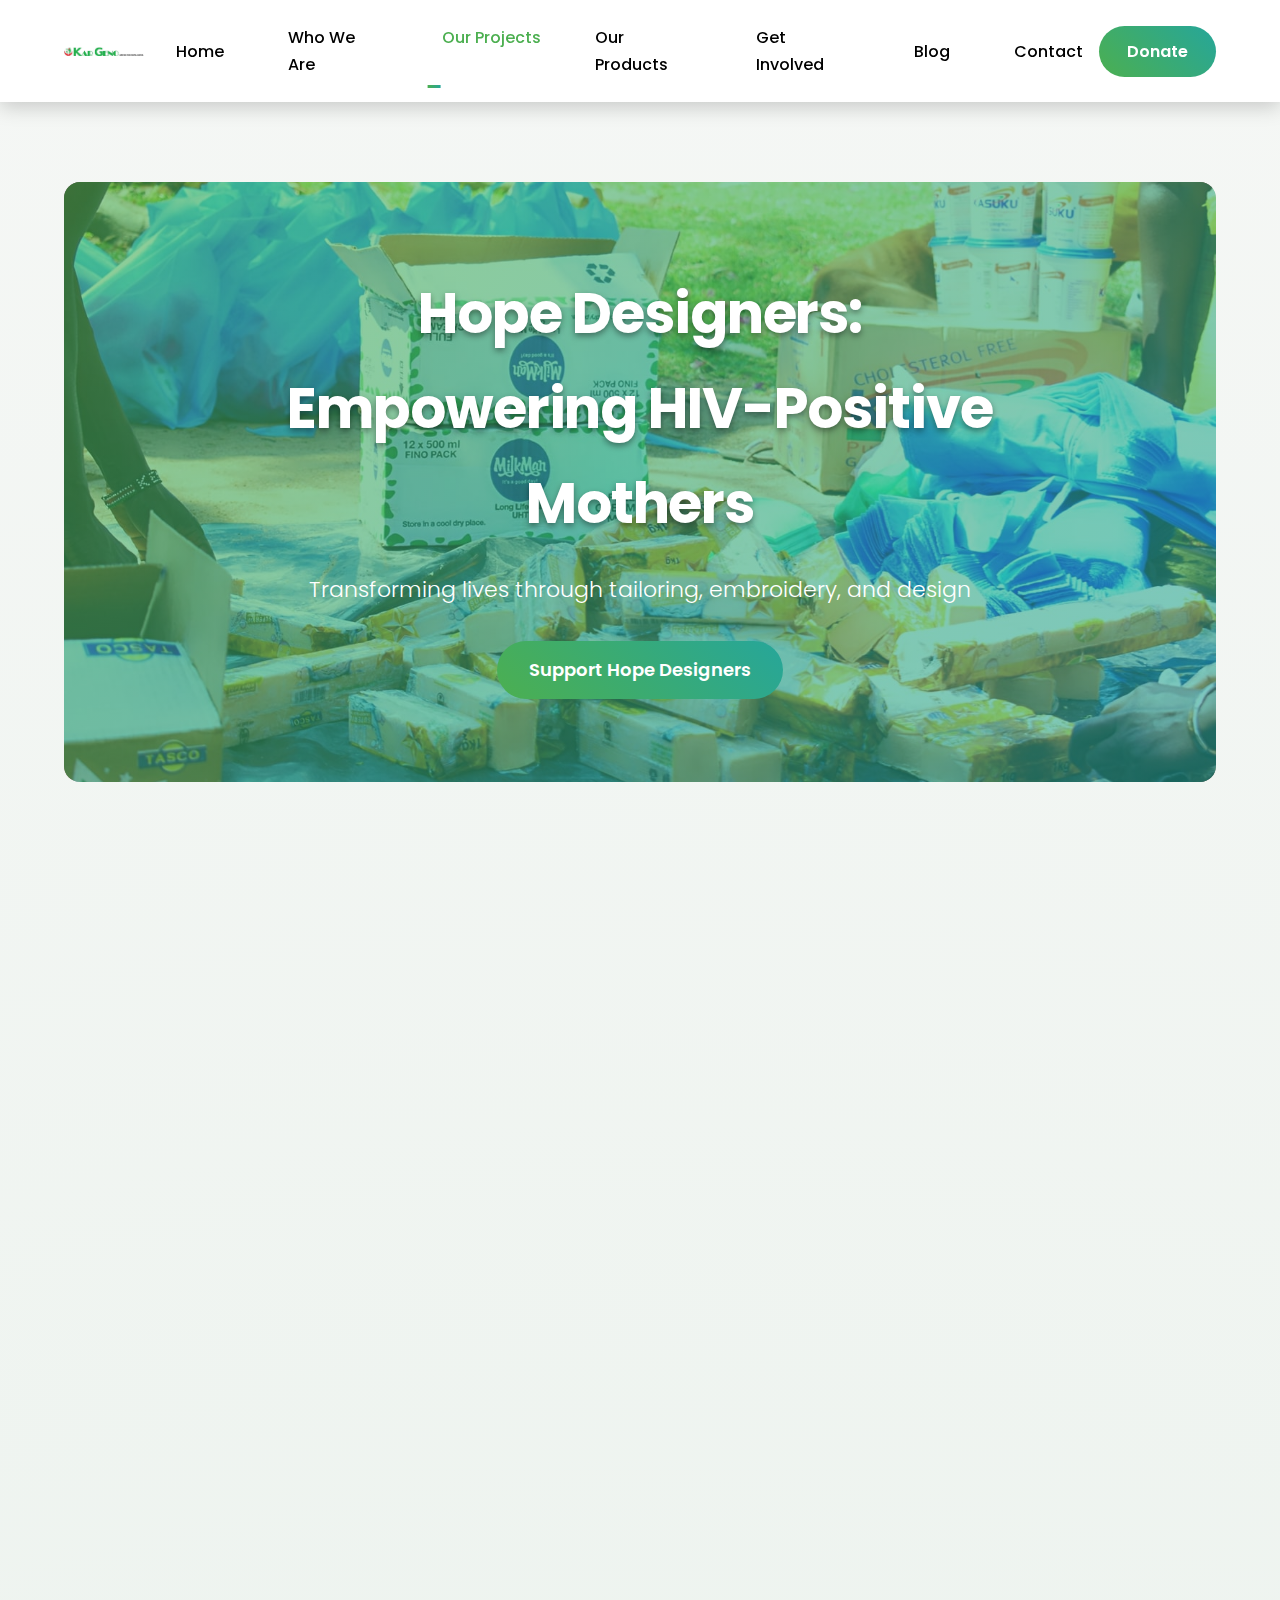
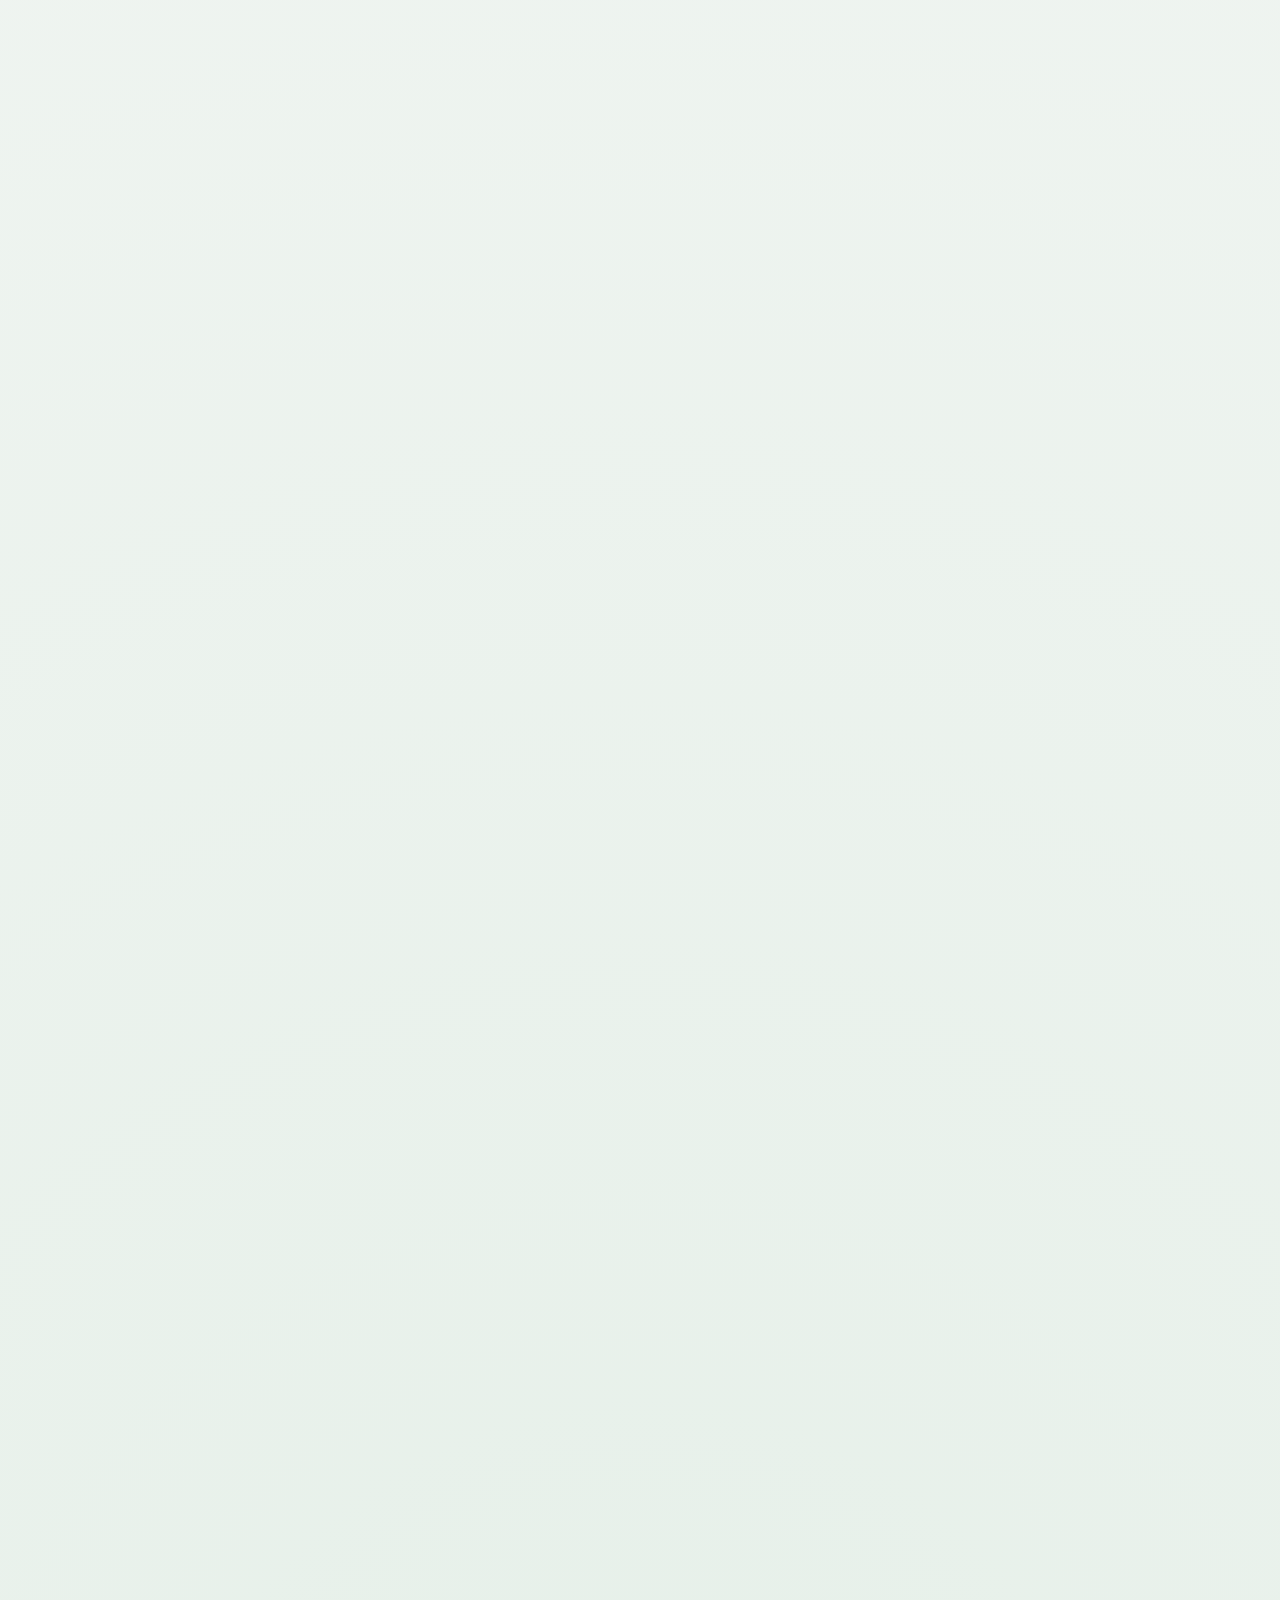
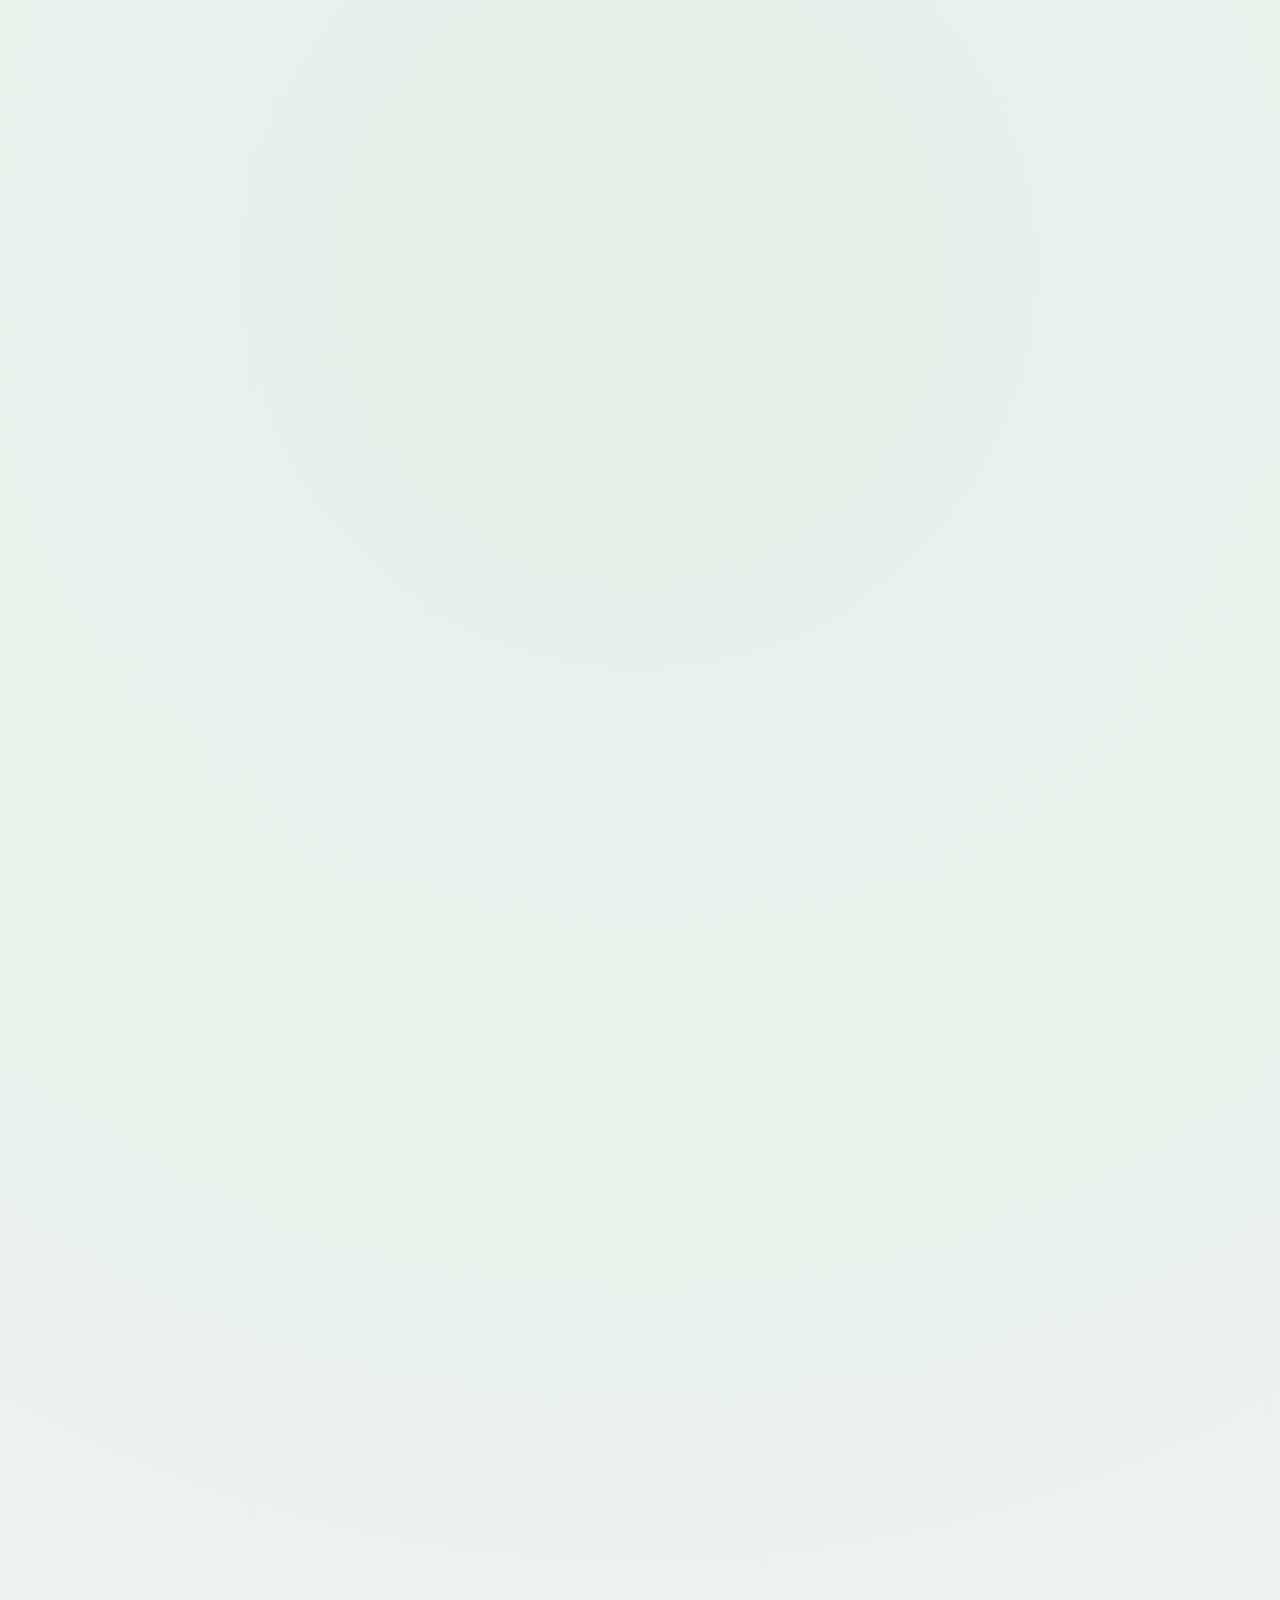
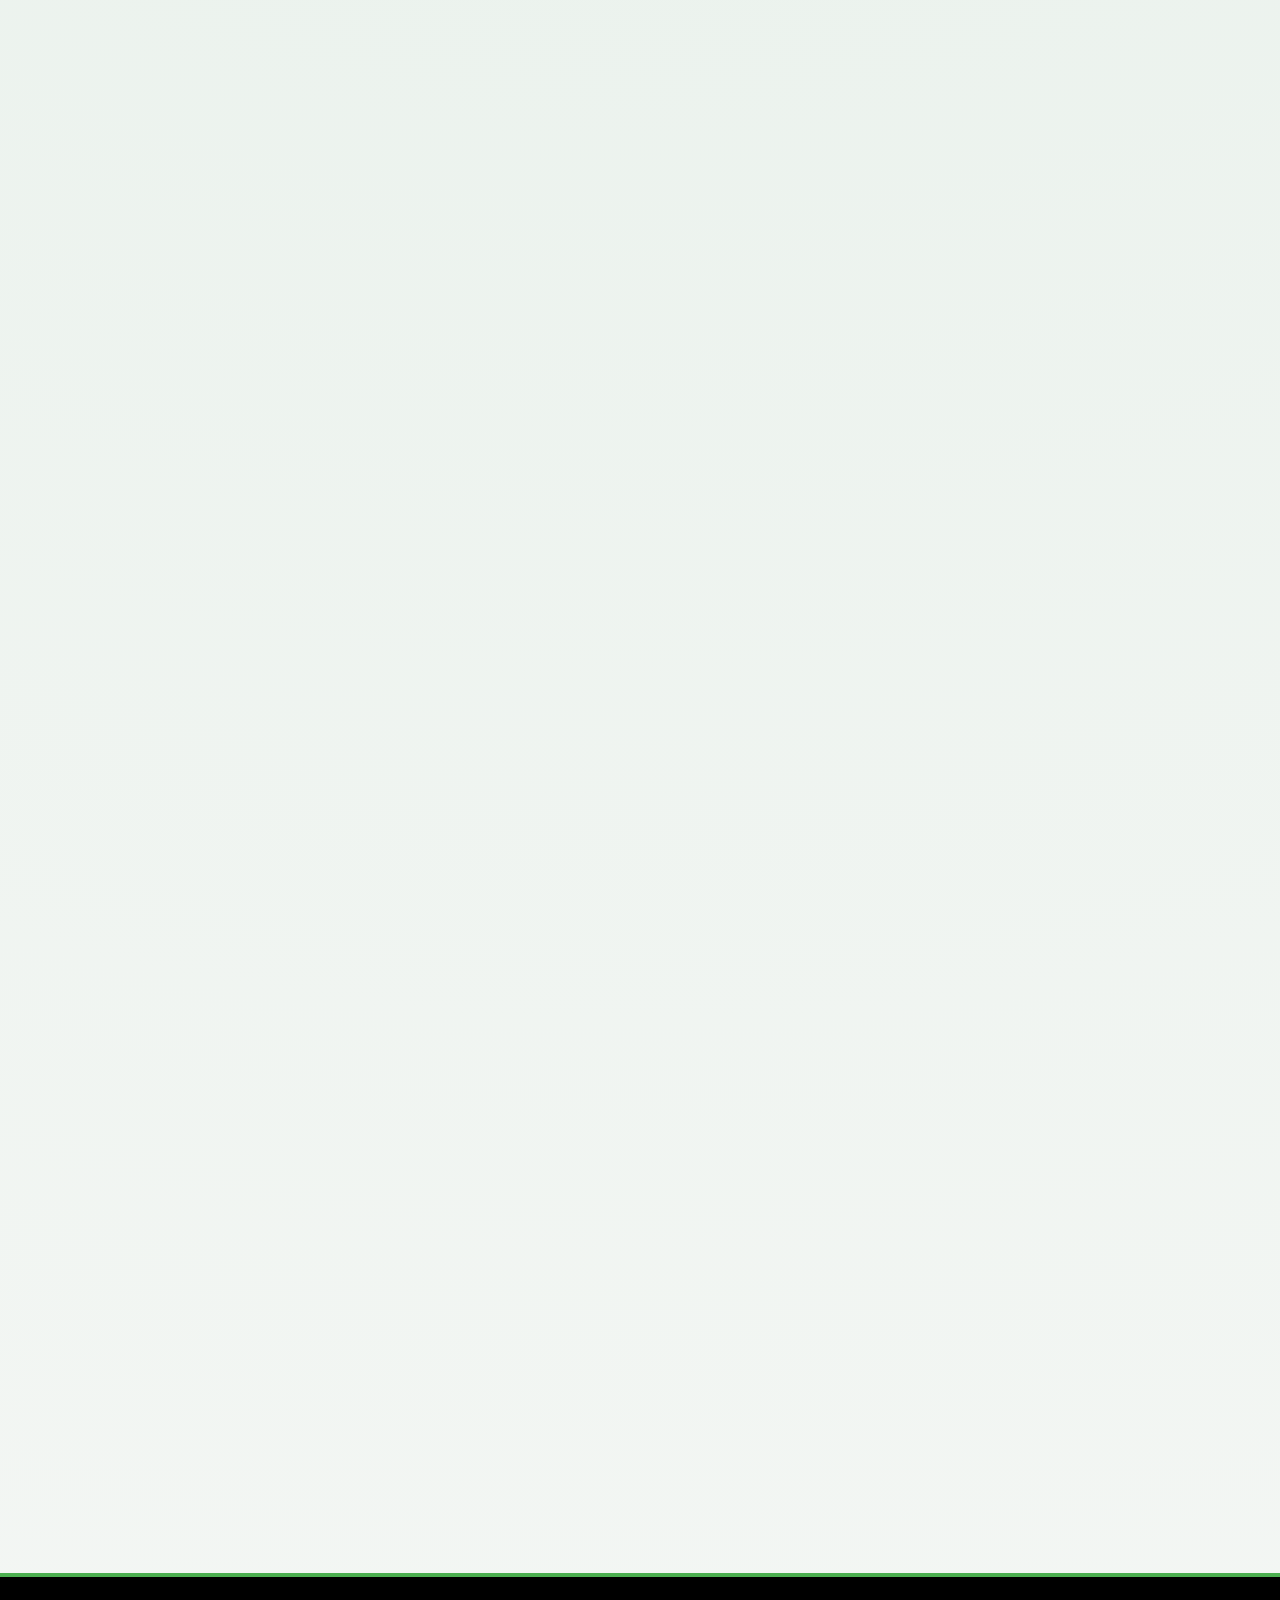
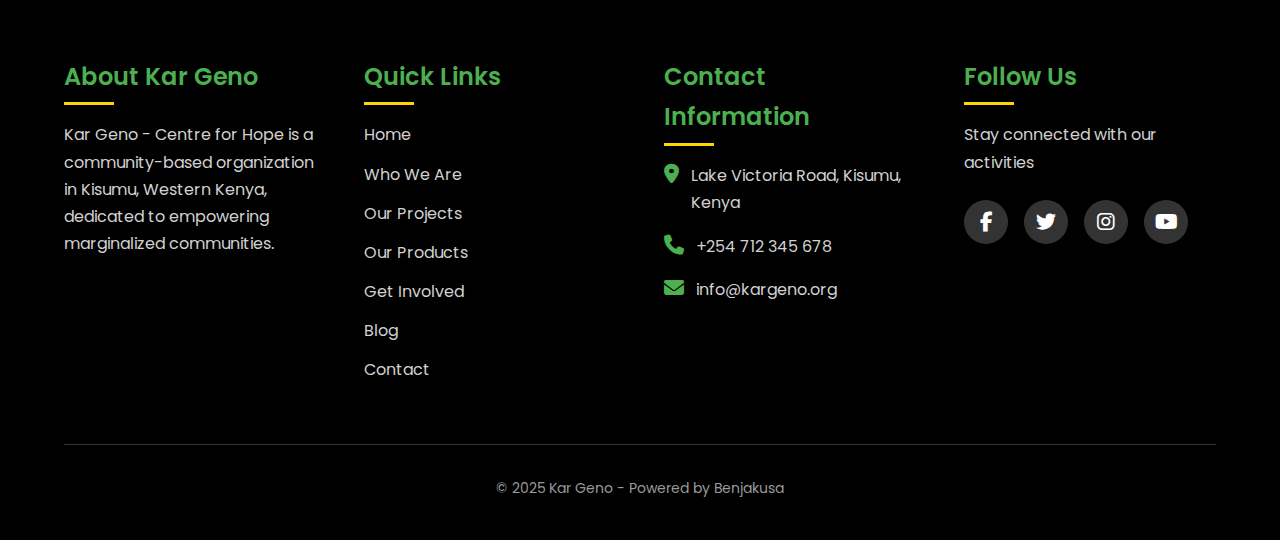
<file: hope.html>
<!DOCTYPE html>
<html lang="en">
<head>
    <meta charset="UTF-8">
    <meta name="viewport" content="width=device-width, initial-scale=1.0">
    <title>Hope Designers - Kar Geno</title>
    <link rel="icon" href="Site Icon.jpeg" type="image/x-icon">
    <link rel="stylesheet" href="https://cdnjs.cloudflare.com/ajax/libs/font-awesome/6.4.0/css/all.min.css">
    <link href="https://fonts.googleapis.com/css2?family=Poppins:wght@300;400;500;600;700&display=swap" rel="stylesheet">
    <link rel="stylesheet" href="hope.css">
</head>
<body>
    <!-- Header Section -->
    <header>
        <div class="logo-container">
            <img src="LOGO-KAR-GENO-2.jpg" alt="Kar Geno Logo" class="logo">
        </div>
        <nav>
            <button class="hamburger" aria-label="Toggle Menu">
                <span></span>
                <span></span>
                <span></span>
            </button>
            <div class="nav-links">
                <a href="index.html#home">Home</a>
                <a href="about.html">Who We Are</a>
                <div class="dropdown">
                    <a href="#our-projects" class="active">Our Projects</a>
                    <div class="dropdown-content">
                        <a href="women.html">Women's Microfinance Fund</a>
                        <a href="hope.html" class="active">Hope Designers</a>
                        <a href="#moringa">Moringa Cooperative</a>
                        <a href="#poultry">Organic Poultry</a>
                        <a href="#children">Children's Program</a>
                        <a href="#health">Health Program</a>
                        <a href="#peanut-butter">Peanut Butter Cooperative</a>
                        <a href="#agriculture">Sustainable Agriculture</a>
                    </div>
                </div>
                <a href="#our-products">Our Products</a>
                <a href="#get-involved">Get Involved</a>
                <a href="#blog">Blog</a>
                <a href="#contact">Contact</a>
            </div>
        </nav>
        <a href="#donate" class="donate-btn">Donate</a>
    </header>

    <!-- Hero Section -->
    <section class="hero-section">
        <div class="hero-banner" style="background-image: url('134642026_3422097787887382_8257463984712762846_n-1.jpg');">
            <div class="hero-content">
                <h1>Hope Designers: Empowering HIV-Positive Mothers</h1>
                <p>Transforming lives through tailoring, embroidery, and design</p>
                <a href="#donate" class="cta-btn">Support Hope Designers</a>
            </div>
        </div>
    </section>

    <!-- About Section -->
    <section class="about-section">
        <div class="section-title">
            <h1>Hope Designers</h1>
            <p>A social enterprise empowering HIV-positive mothers in Kisumu</p>
        </div>
        <div class="about-content">
            <p>Hope Designers is a transformative social enterprise supported by Kar Geno that empowers HIV-positive mothers in Kisumu, Western Kenya, by providing them with training and employment in the fields of tailoring, embroidery, arts, and design. The project is dedicated to breaking the stigma associated with HIV by showcasing the resilience, creativity, and capabilities of HIV-positive women.</p>
            <p>Born from a deep desire to help HIV-positive mothers achieve financial independence and sustainable livelihoods, Hope Designers strives to create a world where women can drive social change through economic empowerment. We believe that every woman deserves the chance to build a future for herself and her family, regardless of her HIV status.</p>
        </div>
    </section>

    <!-- Vision Section -->
    <section class="vision-section">
        <div class="section-title">
            <h1>Our Vision</h1>
            <p>Empowering women through skills and opportunities</p>
        </div>
        <div class="vision-content">
            <div class="vision-card" data-color="#F06292">
                <div class="vision-icon"><i class="fas fa-hands-holding-heart"></i></div>
                <p>To empower vulnerable women—especially HIV-positive mothers—by providing them with the skills, resources, and opportunities to achieve economic independence through entrepreneurship and the creation of unique, high-quality products.</p>
            </div>
        </div>
    </section>

    <!-- What We Do Section -->
    <section class="what-we-do-section">
        <div class="section-title">
            <h1>What We Do</h1>
            <p>Building paths to financial independence</p>
        </div>
        <div class="what-we-do-content">
            <div class="what-we-do-text">
                <p>In a community where unemployment and poverty disproportionately affect women, Hope Designers offers a path to financial independence. Women in our project are often reliant on male partners for their livelihood, which can lead to deeper poverty, especially in the case of unemployment. Through Hope Designers, we aim to empower women to become self-reliant by equipping them with the skills needed to start and run their own businesses.</p>
                <p>Our training program spans six months and covers basic tailoring, cutting, and sewing techniques. Participants can then progress to more advanced training in embroidery, arts, and design, allowing them to expand their skill sets and create beautiful, high-quality products. Once they complete the training, women are supported in starting their own fashion businesses, with resources and ongoing guidance from Kar Geno.</p>
            </div>
            <div class="timeline">
                <div class="timeline-item" data-phase="Months 1-2">
                    <div class="timeline-content">
                        <h3>Basic Tailoring</h3>
                        <p>Learning cutting and sewing techniques to create foundational skills.</p>
                    </div>
                </div>
                <div class="timeline-item" data-phase="Months 3-4">
                    <div class="timeline-content">
                        <h3>Intermediate Sewing</h3>
                        <p>Mastering complex patterns and garment construction.</p>
                    </div>
                </div>
                <div class="timeline-item" data-phase="Months 5-6">
                    <div class="timeline-content">
                        <h3>Advanced Design</h3>
                        <p>Training in embroidery, arts, and design for unique products.</p>
                    </div>
                </div>
                <div class="timeline-item" data-phase="Post-Training">
                    <div class="timeline-content">
                        <h3>Business Launch</h3>
                        <p>Support to start fashion businesses with mentorship.</p>
                    </div>
                </div>
            </div>
        </div>
    </section>

    <!-- Support Section -->
    <section class="support-section">
        <div class="section-title">
            <h1>Our Support</h1>
            <p>Equipping women for success</p>
        </div>
        <div class="support-container">
            <div class="support-card" data-color="#F06292">
                <div class="support-icon"><i class="fas fa-briefcase"></i></div>
                <h3>Business Development Skills</h3>
                <p>We provide business training and mentorship to help the women launch and manage their own enterprises.</p>
            </div>
            <div class="support-card" data-color="#26A69A">
                <div class="support-icon"><i class="fas fa-money-bill"></i></div>
                <h3>Resource Mobilization</h3>
                <p>We work to mobilize funds to assist women in starting their businesses after completing their training.</p>
            </div>
            <div class="support-card" data-color="#FFCA28">
                <div class="support-icon"><i class="fas fa-handshake"></i></div>
                <h3>Monitoring & Mentorship</h3>
                <p>We continue to monitor the women’s progress after they begin their businesses and provide ongoing support.</p>
            </div>
            <div class="support-card" data-color="#AB47BC">
                <div class="support-icon"><i class="fas fa-globe"></i></div>
                <h3>Global Exposure & Market Access</h3>
                <p>We link women with buyers worldwide, ensuring products meet international standards.</p>
            </div>
        </div>
    </section>

    <!-- Products Section -->
    <section class="products-section">
        <div class="section-title">
            <h1>Our Products</h1>
            <p>Unique, high-quality creations by Hope Designers</p>
        </div>
        <div class="products-container">
            <div class="product-card">
                <div class="product-img" data-bg="product-placeholder.jpg"></div>
                <h3>Handcrafted Dress</h3>
                <p>Vibrant, tailored dresses showcasing local artistry.</p>
                <a href="#shop" class="product-btn">Shop Now</a>
            </div>
            <div class="product-card">
                <div class="product-img" data-bg="product-placeholder.jpg"></div>
                <h3>Embroidered Bag</h3>
                <p>Unique bags with intricate embroidery designs.</p>
                <a href="#shop" class="product-btn">Shop Now</a>
            </div>
            <div class="product-card">
                <div class="product-img" data-bg="product-placeholder.jpg"></div>
                <h3>Artisanal Scarf</h3>
                <p>Colorful scarves crafted with care and creativity.</p>
                <a href="#shop" class="product-btn">Shop Now</a>
            </div>
            <div class="product-card">
                <div class="product-img" data-bg="product-placeholder.jpg"></div>
                <h3>Custom Home Decor</h3>
                <p>Handmade decor items for a unique touch.</p>
                <a href="#shop" class="product-btn">Shop Now</a>
            </div>
        </div>
    </section>

    <!-- Get Involved Section -->
    <section class="get-involved-section">
        <div class="section-title">
            <h1>Get Involved</h1>
            <p>Join us in empowering women through creativity</p>
        </div>
        <div class="get-involved-content">
            <p>We invite you to see the remarkable work of our women and explore the products they create by visiting our <a href="https://www.facebook.com/hopedesigners" target="_blank">Facebook page</a>. If you’re interested in becoming a retailer or partner for our products, please contact us for more information on how you can help support this empowering initiative.</p>
            <p>Together, we can change lives through economic empowerment.</p>
            <div class="cta-buttons">
                <a href="#contact" class="cta-btn">Contact Us</a>
                <a href="#donate" class="cta-btn donate">Donate</a>
            </div>
        </div>
    </section>

    <!-- Footer -->
    <footer>
        <div class="footer-content">
            <div class="footer-column">
                <h3>About Kar Geno</h3>
                <p>Kar Geno - Centre for Hope is a community-based organization in Kisumu, Western Kenya, dedicated to empowering marginalized communities.</p>
            </div>
            <div class="footer-column">
                <h3>Quick Links</h3>
                <ul class="footer-links">
                    <li><a href="index.html#home">Home</a></li>
                    <li><a href="about.html">Who We Are</a></li>
                    <li><a href="hope.html">Our Projects</a></li>
                    <li><a href="#our-products">Our Products</a></li>
                    <li><a href="#get-involved">Get Involved</a></li>
                    <li><a href="#blog">Blog</a></li>
                    <li><a href="#contact">Contact</a></li>
                </ul>
            </div>
            <div class="footer-column">
                <h3>Contact Information</h3>
                <div class="contact-info">
                    <i class="fas fa-map-marker-alt"></i>
                    <span>Lake Victoria Road, Kisumu, Kenya</span>
                </div>
                <div class="contact-info">
                    <i class="fas fa-phone"></i>
                    <span>+254 712 345 678</span>
                </div>
                <div class="contact-info">
                    <i class="fas fa-envelope"></i>
                    <span>info@kargeno.org</span>
                </div>
            </div>
            <div class="footer-column">
                <h3>Follow Us</h3>
                <p>Stay connected with our activities</p>
                <div class="social-icons">
                    <a href="#" aria-label="Facebook"><i class="fab fa-facebook-f"></i></a>
                    <a href="#" aria-label="Twitter"><i class="fab fa-twitter"></i></a>
                    <a href="#" aria-label="Instagram"><i class="fab fa-instagram"></i></a>
                    <a href="#" aria-label="YouTube"><i class="fab fa-youtube"></i></a>
                </div>
            </div>
        </div>
        <div class="copyright">
            <p>&copy; 2025 Kar Geno - Powered by Benjakusa</p>
        </div>
    </footer>

    <script src="hope.js"></script>
</body>
</html>
</file>
<file: styles.css>
/* Reset and Base Styles */
* {
    margin: 0;
    padding: 0;
    box-sizing: border-box;
    font-family: 'Poppins', -apple-system, BlinkMacSystemFont, 'Segoe UI', Roboto, sans-serif;
}

body {
    color: #000000;
    line-height: 1.7;
    background: linear-gradient(180deg, #e6f0e9 0%, #f5f7f5 100%);
    scroll-behavior: smooth;
}

/* Header Styles */
header {
    background: #ffffff;
    box-shadow: 0 4px 20px rgba(0, 0, 0, 0.1);
    position: sticky;
    top: 0;
    z-index: 1000;
    padding: 16px 5%;
    display: flex;
    align-items: center;
    justify-content: space-between;
    transition: background 0.3s ease;
}

header.scrolled {
    background: rgba(255, 255, 255, 0.98);
    backdrop-filter: blur(10px);
}

.logo-container {
    display: flex;
    align-items: center;
    flex-shrink: 0;
}

.logo {
    width: 80px;
    height: auto;
    object-fit: contain;
    margin-right: 16px;
    filter: drop-shadow(0 4px 8px rgba(0, 0, 0, 0.15));
    transition: transform 0.3s ease, filter 0.3s ease;
}

.logo-container:hover .logo {
    transform: rotate(5deg) scale(1.1);
    filter: drop-shadow(0 6px 12px rgba(0, 0, 0, 0.2));
}

nav {
    flex-grow: 1;
    display: flex;
    justify-content: center;
}

.nav-links {
    display: flex;
    align-items: center;
    gap: 32px;
}

nav a {
    color: #000000;
    font-size: 16px;
    font-weight: 500;
    padding: 8px 12px;
    text-decoration: none;
    position: relative;
    transition: color 0.3s ease, transform 0.2s ease;
}

nav a::after {
    content: '';
    position: absolute;
    width: 0;
    height: 2px;
    bottom: 0;
    left: 0;
    background-color: #4CAF50;
    transition: width 0.3s ease;
}

nav a:hover::after, nav a.active::after {
    width: 100%;
}

nav a:hover, nav a.active {
    color: #4CAF50;
    transform: translateY(-2px);
}

.dropdown {
    position: relative;
}

.dropdown-content {
    display: none;
    position: absolute;
    top: 100%;
    left: 0;
    background: #ffffff;
    min-width: 240px;
    border-radius: 8px;
    box-shadow: 0 8px 24px rgba(0, 0, 0, 0.15);
    overflow: hidden;
    z-index: 1;
}

.dropdown:hover .dropdown-content {
    display: block;
}

.dropdown-content a {
    display: block;
    padding: 12px 16px;
    color: #000000;
    font-size: 14px;
    border-bottom: 1px solid #f1f1f1;
    text-decoration: none;
    transition: background 0.3s ease, color 0.3s ease;
}

.dropdown-content a:last-child {
    border-bottom: none;
}

.dropdown-content a:hover {
    background: #f7f7f7;
    color: #4CAF50;
}

.donate-btn {
    background: #4CAF50;
    color: #ffffff;
    padding: 10px 24px;
    border-radius: 50px;
    font-size: 16px;
    font-weight: 600;
    text-decoration: none;
    transition: background 0.3s ease, transform 0.3s ease, box-shadow 0.3s ease;
    flex-shrink: 0;
}

.donate-btn:hover {
    background: #388e3c;
    transform: translateY(-2px);
    box-shadow: 0 4px 12px rgba(56, 142, 60, 0.3);
}

.hamburger {
    display: none;
    background: none;
    border: none;
    cursor: pointer;
    padding: 10px;
}

.hamburger span {
    display: block;
    width: 24px;
    height: 3px;
    background: #000000;
    margin: 5px 0;
    transition: all 0.3s ease;
}

.hamburger.active span:nth-child(1) {
    transform: rotate(45deg) translate(5px, 5px);
}

.hamburger.active span:nth-child(2) {
    opacity: 0;
}

.hamburger.active span:nth-child(3) {
    transform: rotate(-45deg) translate(7px, -7px);
}

/* Hero Slider */
.hero-slider {
    position: relative;
    height: 800px;
    overflow: hidden;
}

.slide {
    position: absolute;
    top: 0;
    left: 0;
    width: 100%;
    height: 100%;
    opacity: 0;
    transition: opacity 1.2s ease-in-out;
    background-size: cover;
    background-position: center;
    display: flex;
    align-items: center;
    justify-content: center;
}

.slide::before {
    content: '';
    position: absolute;
    top: 0;
    left: 0;
    width: 100%;
    height: 100%;
    background: rgba(0, 0, 0, 0.4); /* Dark overlay to reduce brightness */
    z-index: 1;
}

.slide.active {
    opacity: 1;
}

.slide-content {
    display: flex;
    flex-direction: row;
    align-items: center;
    justify-content: center;
    gap: 24px;
    text-align: left;
    color: #ffffff;
    padding: 40px;
    max-width: 900px;
    transform: translateY(30px);
    opacity: 0;
    animation: slideIn 0.8s ease forwards 0.3s;
    text-shadow: 0 2px 4px rgba(0, 0, 0, 0.5);
    z-index: 2; /* Above overlay */
}

@keyframes slideIn {
    to {
        transform: translateY(0);
        opacity: 1;
    }
}

.slide-content h1 {
    font-size: 60px;
    font-weight: 700;
    color: #ffffff;
    margin-bottom: 0;
    line-height: 1.2;
    max-width: 400px;
}

.slide-content p {
    font-size: 32px;
    font-weight: 500;
    max-width: 400px;
}

.slider-nav {
    position: absolute;
    bottom: 40px;
    left: 50%;
    transform: translateX(-50%);
    display: flex;
    gap: 12px;
    z-index: 2; /* Above overlay */
}

.slider-dot {
    width: 12px;
    height: 12px;
    border-radius: 50%;
    background: rgba(255, 255, 255, 0.5);
    cursor: pointer;
    transition: background 0.3s ease, transform 0.3s ease;
}

.slider-dot.active {
    background: #ffffff;
    transform: scale(1.3);
}

.slider-dot:hover {
    background: #ffffff;
}

/* Goals Section */
.goals-section {
    padding: 120px 5%;
    background: url('https://www.transparenttextures.com/patterns/canvas.png'), linear-gradient(135deg, #e6f0e9 0%, #d4e4d6 100%);
    background-blend-mode: overlay;
}

.section-title {
    text-align: center;
    margin-bottom: 64px;
}

.section-title h1 {
    font-size: 42px;
    font-weight: 700;
    color: #4CAF50;
    margin-bottom: 16px;
    letter-spacing: -0.02em;
}

.section-title p {
    color: #4b4b4b;
    font-size: 18px;
    max-width: 800px;
    margin: 0 auto;
}

.goals-container {
    display: grid;
    grid-template-columns: repeat(auto-fit, minmax(300px, 1fr));
    gap: 32px;
    max-width: 1280px;
    margin: 0 auto;
}

.goal-card {
    background: #ffffff;
    border-radius: 16px;
    box-shadow: 0 8px 24px rgba(0, 0, 0, 0.08);
    padding: 32px;
    text-align: center;
    position: relative;
    overflow: hidden;
    transition: transform 0.4s ease, box-shadow 0.4s ease;
}

.goal-card::before {
    content: '';
    position: absolute;
    top: 0;
    left: 0;
    width: 100%;
    height: 100%;
    background: rgba(76, 175, 80, 0.1);
    opacity: 0;
    transition: opacity 0.3s ease;
}

.goal-card:hover::before {
    opacity: 1;
}

.goal-card:hover {
    transform: translateY(-12px) scale(1.03);
    box-shadow: 0 12px 32px rgba(0, 0, 0, 0.12);
}

.goal-icon {
    font-size: 48px;
    color: #4CAF50;
    margin-bottom: 24px;
    transition: transform 0.3s ease;
}

.goal-card:hover .goal-icon {
    transform: scale(1.1);
}

.goal-card h3 {
    font-size: 24px;
    font-weight: 600;
    color: #000000;
    margin-bottom: 16px;
}

.goal-card p {
    color: #4b4b4b;
    font-size: 16px;
}

/* Activities Section */
.activities-section {
    padding: 120px 5%;
    background: url('https://www.transparenttextures.com/patterns/light-paper-fibers.png'), linear-gradient(135deg, #f5f7f5 0%, #e6ece6 100%);
    background-blend-mode: overlay;
}

.activities-container {
    display: flex;
    overflow-x: auto;
    gap: 32px;
    padding: 16px 0;
    scroll-snap-type: x mandatory;
    scrollbar-width: thin;
    scrollbar-color: #4CAF50 #f5f7f5;
}

.activities-container::-webkit-scrollbar {
    height: 8px;
}

.activities-container::-webkit-scrollbar-thumb {
    background: #4CAF50;
    border-radius: 4px;
}

.activity-card {
    flex: 0 0 calc(33.333% - 22px);
    scroll-snap-align: start;
    background: #ffffff;
    border-radius: 16px;
    overflow: hidden;
    box-shadow: 0 8px 24px rgba(0, 0, 0, 0.08);
    position: relative;
    transition: transform 0.4s ease;
}

.activity-card::before {
    content: '';
    position: absolute;
    top: 0;
    left: 0;
    width: 100%;
    height: 100%;
    background: rgba(76, 175, 80, 0.1);
    opacity: 0;
    transition: opacity 0.3s ease;
}

.activity-card:hover::before {
    opacity: 1;
}

.activity-card:hover {
    transform: translateY(-12px) scale(1.03);
}

.activity-img {
    height: 240px;
    background-size: cover;
    background-position: center;
    transition: transform 0.5s ease;
}

.activity-card:hover .activity-img {
    transform: scale(1.05);
}

.activity-content {
    padding: 24px;
}

.activity-content h3 {
    font-size: 22px;
    font-weight: 600;
    color: #000000;
    margin-bottom: 12px;
}

.activity-content p {
    color: #4b4b4b;
    font-size: 16px;
    margin-bottom: 16px;
}

.read-more {
    display: inline-flex;
    align-items: center;
    gap: 8px;
    color: #4CAF50;
    font-weight: 600;
    font-size: 16px;
    text-decoration: none;
    transition: color 0.3s ease;
}

.read-more::after {
    content: '\2192';
    font-size: 16px;
}

.read-more:hover {
    color: #388e3c;
}

/* Gallery Section */
.gallery-section {
    padding: 120px 5%;
    background: url('https://www.transparenttextures.com/patterns/canvas.png'), linear-gradient(135deg, #e6f0e9 0%, #d4e4d6 100%);
    background-blend-mode: overlay;
}

.gallery-container {
    display: flex;
    overflow-x: auto;
    gap: 24px;
    padding: 16px 0;
    scroll-snap-type: x mandatory;
    scrollbar-width: thin;
    scrollbar-color: #4CAF50 #e6f0e9;
}

.gallery-container::-webkit-scrollbar {
    height: 8px;
}

.gallery-container::-webkit-scrollbar-thumb {
    background: #4CAF50;
    border-radius: 4px;
}

.gallery-item {
    flex: 0 0 calc(33.333% - 16px);
    height: 280px;
    background-size: cover;
    background-position: center;
    border-radius: 16px;
    box-shadow: 0 8px 24px rgba(0, 0, 0, 0.08);
    transition: transform 0.4s ease;
    scroll-snap-align: start;
}

.gallery-item:hover {
    transform: scale(1.08);
}

/* Partners Section */
.partners-section {
    padding: 120px 5%;
    background: url('https://www.transparenttextures.com/patterns/light-paper-fibers.png'), linear-gradient(135deg, #f5f7f5 0%, #e6ece6 100%);
    background-blend-mode: overlay;
}

.partners-container {
    display: flex;
    overflow-x: auto;
    gap: 40px;
    padding: 32px 0;
    scroll-snap-type: x mandatory;
    scrollbar-width: thin;
    scrollbar-color: #4CAF50 #f5f7f5;
}

.partners-container::-webkit-scrollbar {
    height: 8px;
}

.partners-container::-webkit-scrollbar-thumb {
    background: #4CAF50;
    border-radius: 4px;
}

.partner-logo {
    flex: 0 0 180px;
    height: 120px;
    background: #ffffff;
    border-radius: 12px;
    display: flex;
    align-items: center;
    justify-content: center;
    font-size: 16px;
    font-weight: 600;
    color: #000000;
    text-align: center;
    box-shadow: 0 4px 16px rgba(0, 0, 0, 0.06);
    transition: transform 0.4s ease, box-shadow 0.4s ease;
    scroll-snap-align: start;
}

.partner-logo:hover {
    transform: translateY(-8px);
    box-shadow: 0 8px 24px rgba(0, 0, 0, 0.1);
}

/* Footer */
footer {
    background: #000000;
    color: #ffffff;
    padding: 80px 5% 40px;
}

.footer-content {
    display: grid;
    grid-template-columns: repeat(auto-fit, minmax(240px, 1fr));
    gap: 48px;
    max-width: 1280px;
    margin: 0 auto 48px;
}

.footer-column h3 {
    font-size: 22px;
    font-weight: 600;
    color: #4CAF50;
    margin-bottom: 24px;
}

.footer-column p {
    color: #d1d1d1;
    font-size: 16px;
}

.footer-links {
    list-style: none;
}

.footer-links li {
    margin-bottom: 12px;
}

.footer-links a {
    color: #d1d1d1;
    font-size: 16px;
    text-decoration: none;
    transition: color 0.3s ease;
}

.footer-links a:hover {
    color: #4CAF50;
}

.contact-info {
    display: flex;
    align-items: flex-start;
    margin-bottom: 16px;
    gap: 12px;
}

.contact-info i {
    color: #4CAF50;
    font-size: 20px;
    margin-top: 2px;
}

.contact-info span {
    color: #d1d1d1;
    font-size: 16px;
}

.social-icons {
    display: flex;
    gap: 16px;
    margin-top: 24px;
}

.social-icons a {
    width: 44px;
    height: 44px;
    background: #333333;
    border-radius: 50%;
    display: flex;
    align-items: center;
    justify-content: center;
    color: #ffffff;
    font-size: 20px;
    text-decoration: none;
    transition: background 0.3s ease, transform 0.3s ease;
}

.social-icons a:hover {
    background: #4CAF50;
    transform: translateY(-4px);
}

.copyright {
    text-align: center;
    padding-top: 32px;
    border-top: 1px solid #333333;
    color: #999999;
    font-size: 14px;
}

/* Responsive Styles */
@media (max-width: 992px) {
    header {
        flex-wrap: wrap;
    }

    nav {
        order: 3;
        width: 100%;
    }

    .nav-links {
        display: none;
        flex-direction: column;
        position: absolute;
        top: 100%;
        left: 0;
        right: 0;
        background: #ffffff;
        padding: 20px;
        box-shadow: 0 8px 16px rgba(0, 0, 0, 0.1);
    }

    .nav-links.active {
        display: flex;
    }

    .dropdown-content {
        position: static;
        box-shadow: none;
        background: #f7f7f7;
        margin-left: 16px;
    }

    .hamburger {
        display: block;
    }

    .donate-btn {
        margin-left: auto;
    }

    .activity-card {
        flex: 0 0 calc(50% - 16px);
    }

    .gallery-item {
        flex: 0 0 calc(50% - 12px);
    }

    .slide-content {
        flex-direction: column;
        text-align: center;
        max-width: 600px;
        gap: 16px;
    }

    .slide-content h1,
    .slide-content p {
        max-width: 100%;
    }
}

@media (max-width: 768px) {
    header {
        padding: 12px 5%;
    }

    .logo {
        width: 60px;
        height: auto;
    }

    .hero-slider {
        height: 600px;
    }

    .slide-content {
        padding: 24px;
    }

    .slide-content h1 {
        font-size: 36px;
    }

    .slide-content p {
        font-size: 18px;
    }

    .activity-card {
        flex: 0 0 calc(100% - 16px);
    }

    .gallery-item {
        flex: 0 0 calc(100% - 12px);
    }
}

@media (max-width: 576px) {
    .section-title h1 {
        font-size: 34px;
    }

    .section-title p {
        font-size: 16px;
    }

    .goal-card {
        padding: 24px;
    }

    .activity-content {
        padding: 16px;
    }

    .partner-logo {
        flex: 0 0 140px;
        height: 100px;
        font-size: 14px;
    }
}

/* Animations */
.animate-out {
    opacity: 0;
    transform: translateY(50px);
    transition: opacity 0.6s ease, transform 0.6s ease;
}

.animate-in {
    opacity: 1;
    transform: translateY(0);
}

.card-animate {
    opacity: 0;
    transform: translateY(30px);
    transition: opacity 0.5s ease, transform 0.5s ease;
}

.card-animate.visible {
    opacity: 1;
    transform: translateY(0);
}
</file>
<file: about.css>
/* Reset and Base Styles */
* {
    margin: 0;
    padding: 0;
    box-sizing: border-box;
    font-family: 'Poppins', -apple-system, BlinkMacSystemFont, 'Segoe UI', Roboto, sans-serif;
}

body {
    color: #000000;
    line-height: 1.7;
    background: linear-gradient(135deg, #e6f0e9 0%, #f5f7f5 100%);
    scroll-behavior: smooth;
}

/* Header Styles */
header {
    background: #ffffff;
    box-shadow: 0 4px 20px rgba(0, 0, 0, 0.2);
    position: sticky;
    top: 0;
    z-index: 1000;
    padding: 16px 5%;
    display: flex;
    align-items: center;
    justify-content: space-between;
    transition: background 0.3s ease, transform 0.3s ease;
}

header.scrolled {
    background: rgba(255, 255, 255, 0.95);
    backdrop-filter: blur(12px);
    transform: translateY(0);
}

.logo-container {
    display: flex;
    align-items: center;
    flex-shrink: 0;
}

.logo {
    width: 80px;
    height: auto;
    object-fit: contain;
    margin-right: 16px;
    transition: transform 0.4s ease, filter 0.4s ease;
}

.logo-container:hover .logo {
    transform: rotate(10deg) scale(1.15);
    filter: brightness(1.2) drop-shadow(0 6px 12px rgba(76, 175, 80, 0.3));
}

nav {
    flex-grow: 1;
    display: flex;
    justify-content: center;
}

.nav-links {
    display: flex;
    align-items: center;
    gap: 32px;
}

nav a {
    color: #000000;
    font-size: 16px;
    font-weight: 500;
    padding: 8px 16px;
    text-decoration: none;
    position: relative;
    transition: color 0.3s ease, transform 0.3s ease;
}

nav a::after {
    content: '';
    position: absolute;
    width: 0;
    height: 3px;
    bottom: -4px;
    left: 50%;
    transform: translateX(-50%);
    background: linear-gradient(90deg, #4CAF50, #26A69A);
    transition: width 0.4s ease;
}

nav a:hover::after, nav a.active::after {
    width: 80%;
}

nav a:hover, nav a.active {
    color: #4CAF50;
    transform: translateY(-3px);
}

.dropdown {
    position: relative;
}

.dropdown-content {
    display: none;
    position: absolute;
    top: 100%;
    left: -20px;
    background: #ffffff;
    min-width: 260px;
    border-radius: 12px;
    box-shadow: 0 10px 30px rgba(0, 0, 0, 0.2);
    overflow: hidden;
    z-index: 1;
    transform: translateY(10px);
    transition: transform 0.3s ease, opacity 0.3s ease;
}

.dropdown:hover .dropdown-content {
    display: block;
    transform: translateY(0);
    opacity: 1;
}

.dropdown-content a {
    display: block;
    padding: 14px 20px;
    color: #000000;
    font-size: 14px;
    border-bottom: 1px solid #f1f1f1;
    text-decoration: none;
    transition: background 0.3s ease, color 0.3s ease, padding-left 0.3s ease;
}

.dropdown-content a:last-child {
    border-bottom: none;
}

.dropdown-content a:hover {
    background: #e6f0e9;
    color: #4CAF50;
    padding-left: 25px;
}

.donate-btn {
    background: linear-gradient(45deg, #4CAF50, #26A69A);
    color: #ffffff;
    padding: 12px 28px;
    border-radius: 50px;
    font-size: 16px;
    font-weight: 600;
    text-decoration: none;
    transition: transform 0.3s ease, box-shadow 0.3s ease;
    flex-shrink: 0;
}

.donate-btn:hover {
    transform: scale(1.05) translateY(-3px);
    box-shadow: 0 6px 16px rgba(76, 175, 80, 0.4);
}

.hamburger {
    display: none;
    background: none;
    border: none;
    cursor: pointer;
    padding: 12px;
}

.hamburger span {
    display: block;
    width: 28px;
    height: 4px;
    background: #000000;
    margin: 6px 0;
    border-radius: 2px;
    transition: all 0.3s ease;
}

.hamburger.active span:nth-child(1) {
    transform: rotate(45deg) translate(6px, 6px);
}

.hamburger.active span:nth-child(2) {
    opacity: 0;
}

.hamburger.active span:nth-child(3) {
    transform: rotate(-45deg) translate(8px, -8px);
}

/* Story Section */
.story-section {
    position: relative;
    padding: 100px 5% 120px;
    background: radial-gradient(circle at center, #e6f0e9 0%, #d4e4d6 100%);
}

.hero-banner {
    position: relative;
    height: 700px;
    background-size: cover;
    background-position: center;
    background-attachment: fixed;
    display: flex;
    align-items: center;
    justify-content: center;
    margin-bottom: 60px;
}

.hero-banner::before {
    content: '';
    position: absolute;
    top: 0;
    left: 0;
    width: 100%;
    height: 100%;
    background: linear-gradient(135deg, rgba(76, 175, 80, 0.5), rgba(38, 166, 154, 0.5));
    z-index: 1;
}

.hero-content {
    display: flex;
    flex-direction: row;
    align-items: center;
    justify-content: center;
    gap: 32px;
    text-align: left;
    color: #ffffff;
    padding: 48px;
    max-width: 1000px;
    background: rgba(0, 0, 0, 0.6);
    border-radius: 16px;
    z-index: 2;
    animation: fadeUp 1s ease forwards;
}

@keyframes fadeUp {
    from { opacity: 0; transform: translateY(40px); }
    to { opacity: 1; transform: translateY(0); }
}

.hero-content h1 {
    font-size: 56px;
    font-weight: 700;
    color: #ffffff;
    text-shadow: 0 3px 6px rgba(0, 0, 0, 0.4);
    line-height: 1.2;
    max-width: 450px;
    letter-spacing: -0.02em;
}

.hero-content p {
    font-size: 22px;
    font-weight: 300;
    max-width: 450px;
}

.story-content {
    max-width: 900px;
    margin: 0 auto;
    background: #ffffff;
    padding: 40px;
    border-radius: 12px;
    box-shadow: 0 8px 24px rgba(0, 0, 0, 0.1);
}

.story-content p {
    font-size: 16px;
    color: #4b4b4b;
    margin-bottom: 24px;
}

/* Mission, Vision, Pride Section */
.mission-vision-section {
    padding: 120px 5%;
    background: url('https://www.transparenttextures.com/patterns/wave.png'), linear-gradient(135deg, #f5f7f5 0%, #e6ece6 100%);
    background-blend-mode: overlay;
    position: relative;
}

.mission-vision-section::before {
    content: '';
    position: absolute;
    top: 0;
    left: 0;
    width: 100%;
    height: 100%;
    background: linear-gradient(180deg, rgba(255, 255, 255, 0.2), rgba(255, 255, 255, 0));
    z-index: 0;
}

.section-title {
    text-align: center;
    margin-bottom: 80px;
    position: relative;
    z-index: 1;
}

.section-title h1 {
    font-size: 48px;
    font-weight: 700;
    color: #4CAF50;
    margin-bottom: 20px;
    letter-spacing: -0.03em;
    text-transform: uppercase;
}

.section-title p {
    color: #4b4b4b;
    font-size: 20px;
    max-width: 800px;
    margin: 0 auto;
}

.mission-vision-container {
    display: grid;
    grid-template-columns: repeat(auto-fit, minmax(320px, 1fr));
    gap: 40px;
    max-width: 1280px;
    margin: 0 auto;
    position: relative;
    z-index: 1;
}

.mission-vision-card {
    background: #ffffff;
    border-radius: 20px;
    clip-path: polygon(25% 0%, 75% 0%, 100% 25%, 100% 75%, 75% 100%, 25% 100%, 0% 75%, 0% 25%);
    box-shadow: 0 10px 30px rgba(0, 0, 0, 0.15);
    padding: 40px;
    text-align: center;
    position: relative;
    transition: transform 0.4s ease, box-shadow 0.4s ease;
}

.mission-vision-card::before {
    content: '';
    position: absolute;
    top: -4px;
    left: -4px;
    right: -4px;
    bottom: -4px;
    border-radius: 20px;
    clip-path: polygon(25% 0%, 75% 0%, 100% 25%, 100% 75%, 75% 100%, 25% 100%, 0% 75%, 0% 25%);
    background: var(--card-color, #4CAF50);
    z-index: -1;
    transition: opacity 0.3s ease;
    opacity: 0.3;
}

.mission-vision-card:hover::before {
    opacity: 0.6;
}

.mission-vision-card:hover {
    transform: scale(1.08) translateY(-10px);
    box-shadow: 0 12px 40px rgba(0, 0, 0, 0.2);
}

.mission-vision-icon {
    font-size: 56px;
    color: var(--card-color, #4CAF50);
    margin-bottom: 24px;
    transition: transform 0.4s ease, color 0.4s ease;
}

.mission-vision-card:hover .mission-vision-icon {
    transform: rotate(360deg) scale(1.2);
}

.mission-vision-card h3 {
    font-size: 26px;
    font-weight: 600;
    color: #000000;
    margin-bottom: 16px;
}

.mission-vision-card p {
    color: #4b4b4b;
    font-size: 16px;
}

/* Team Section */
.team-section {
    padding: 120px 5%;
    background: url('https://www.transparenttextures.com/patterns/dots.png'), linear-gradient(135deg, #f5f7f5 0%, #e6ece6 100%);
    background-blend-mode: overlay;
}

.team-container {
    display: grid;
    grid-template-columns: repeat(auto-fit, minmax(280px, 1fr));
    gap: 40px;
    max-width: 1280px;
    margin: 0 auto;
}

.team-card {
    background: radial-gradient(circle at center, #ffffff 50%, var(--card-color, #4CAF50));
    border-radius: 50%;
    width: 280px;
    height: 280px;
    display: flex;
    flex-direction: column;
    align-items: center;
    justify-content: center;
    box-shadow: 0 10px 30px rgba(0, 0, 0, 0.15);
    position: relative;
    overflow: hidden;
    transition: transform 0.5s ease, box-shadow 0.5s ease;
}

.team-card:hover {
    transform: perspective(600px) translateZ(20px);
    box-shadow: 0 15px 40px rgba(0, 0, 0, 0.25);
}

.team-img {
    width: 120px;
    height: 120px;
    border-radius: 50%;
    background-size: cover;
    background-position: center;
    margin-bottom: 16px;
    border: 3px solid var(--card-color, #4CAF50);
    transition: transform 0.5s ease;
}

.team-card:hover .team-img {
    transform: scale(1.1);
}

.team-content {
    text-align: center;
    padding: 0 20px;
}

.team-content h3 {
    font-size: 20px;
    font-weight: 600;
    color: #000000;
    margin-bottom: 8px;
}

.team-content .role {
    font-size: 14px;
    font-weight: 500;
    color: var(--card-color, #4CAF50);
    margin-bottom: 12px;
}

.team-content p {
    color: #4b4b4b;
    font-size: 14px;
    margin-bottom: 16px;
}

.team-content .social-icons {
    display: flex;
    gap: 12px;
    justify-content: center;
}

.team-content .social-icons a {
    width: 32px;
    height: 32px;
    background: #333333;
    border-radius: 50%;
    display: flex;
    align-items: center;
    justify-content: center;
    color: #ffffff;
    font-size: 14px;
    text-decoration: none;
    transition: background 0.3s ease, transform 0.3s ease;
}

.team-content .social-icons a:hover {
    background: var(--card-color, #4CAF50);
    transform: scale(1.2) translateY(-4px);
}

/* Board Section */
.board-section {
    padding: 120px 5%;
    background: linear-gradient(135deg, #f5f7f5 0%, #e6ece6 100%);
}

.board-container {
    display: grid;
    grid-template-columns: repeat(auto-fit, minmax(320px, 1fr));
    gap: 40px;
    max-width: 1280px;
    margin: 0 auto;
}

.board-card {
    background: #ffffff;
    border-radius: 12px;
    border: 2px solid #FFD700;
    box-shadow: 0 8px 24px rgba(0, 0, 0, 0.1);
    display: flex;
    align-items: center;
    padding: 24px;
    transition: transform 0.4s ease, box-shadow 0.4s ease;
}

.board-card:hover {
    transform: translateX(10px);
    box-shadow: 0 12px 36px rgba(0, 0, 0, 0.15);
}

.board-img {
    width: 100px;
    height: 100px;
    border-radius: 50%;
    background-size: cover;
    background-position: center;
    margin-right: 20px;
    border: 2px solid #FFD700;
    transition: transform 0.4s ease;
}

.board-card:hover .board-img {
    transform: rotate(5deg);
}

.board-content {
    flex: 1;
}

.board-content h3 {
    font-size: 22px;
    font-weight: 600;
    color: #000000;
    margin-bottom: 8px;
}

.board-content .role {
    font-size: 16px;
    font-weight: 500;
    color: #FFD700;
    margin-bottom: 12px;
}

.board-content p {
    color: #4b4b4b;
    font-size: 14px;
    margin-bottom: 16px;
}

.board-content .social-icons {
    display: flex;
    gap: 12px;
}

.board-content .social-icons a {
    width: 32px;
    height: 32px;
    background: #333333;
    border-radius: 50%;
    display: flex;
    align-items: center;
    justify-content: center;
    color: #ffffff;
    font-size: 14px;
    text-decoration: none;
    transition: background 0.3s ease, transform 0.3s ease;
}

.board-content .social-icons a:hover {
    background: #FFD700;
    transform: scale(1.2) translateY(-4px);
}

/* Footer */
footer {
    background: #000000;
    color: #ffffff;
    padding: 80px 5% 40px;
    border-top: 4px solid #4CAF50;
}

.footer-content {
    display: grid;
    grid-template-columns: repeat(auto-fit, minmax(240px, 1fr));
    gap: 48px;
    max-width: 1280px;
    margin: 0 auto 48px;
}

.footer-column h3 {
    font-size: 24px;
    font-weight: 600;
    color: #4CAF50;
    margin-bottom: 24px;
    position: relative;
}

.footer-column h3::after {
    content: '';
    position: absolute;
    width: 50px;
    height: 3px;
    background: #FFD700;
    bottom: -8px;
    left: 0;
}

.footer-column p {
    color: #d1d1d1;
    font-size: 16px;
}

.footer-links {
    list-style: none;
}

.footer-links li {
    margin-bottom: 12px;
}

.footer-links a {
    color: #d1d1d1;
    font-size: 16px;
    text-decoration: none;
    transition: color 0.3s ease, padding-left 0.3s ease;
}

.footer-links a:hover {
    color: #4CAF50;
    padding-left: 8px;
}

.contact-info {
    display: flex;
    align-items: flex-start;
    margin-bottom: 16px;
    gap: 12px;
}

.contact-info i {
    color: #4CAF50;
    font-size: 20px;
    margin-top: 2px;
}

.contact-info span {
    color: #d1d1d1;
    font-size: 16px;
}

.social-icons {
    display: flex;
    gap: 16px;
    margin-top: 24px;
}

.social-icons a {
    width: 44px;
    height: 44px;
    background: #333333;
    border-radius: 50%;
    display: flex;
    align-items: center;
    justify-content: center;
    color: #ffffff;
    font-size: 20px;
    text-decoration: none;
    transition: background 0.3s ease, transform 0.3s ease;
}

.social-icons a:hover {
    background: #4CAF50;
    transform: rotate(360deg);
}

.copyright {
    text-align: center;
    padding-top: 32px;
    border-top: 1px solid #333333;
    color: #999999;
    font-size: 14px;
}

/* Responsive Styles */
@media (max-width: 992px) {
    header {
        flex-wrap: wrap;
    }

    nav {
        order: 3;
        width: 100%;
    }

    .nav-links {
        display: none;
        flex-direction: column;
        position: absolute;
        top: 100%;
        left: 0;
        right: 0;
        background: #ffffff;
        padding: 20px;
        box-shadow: 0 8px 16px rgba(0, 0, 0, 0.1);
    }

    .nav-links.active {
        display: flex;
    }

    .dropdown-content {
        position: static;
        box-shadow: none;
        background: #f7f7f7;
        margin-left: 16px;
    }

    .hamburger {
        display: block;
    }

    .donate-btn {
        margin-left: auto;
    }

    .hero-content {
        flex-direction: column;
        text-align: center;
        max-width: 700px;
        gap: 24px;
    }

    .hero-content h1,
    .hero-content p {
        max-width: 100%;
    }

    .team-card {
        width: 240px;
        height: 240px;
    }
}

@media (max-width: 768px) {
    header {
        padding: 12px 5%;
    }

    .logo {
        width: 60px;
    }

    .hero-banner {
        height: 500px;
        background-attachment: scroll;
    }

    .hero-content h1 {
        font-size: 40px;
    }

    .hero-content p {
        font-size: 18px;
    }

    .section-title h1 {
        font-size: 36px;
    }

    .section-title p {
        font-size: 16px;
    }

    .mission-vision-card {
        clip-path: none;
        border-radius: 12px;
    }

    .mission-vision-card::before {
        clip-path: none;
        border-radius: 12px;
    }
}

@media (max-width: 576px) {
    .mission-vision-card,
    .board-card {
        padding: 24px;
    }

    .team-card {
        width: 200px;
        height: 200px;
    }

    .team-img {
        width: 100px;
        height: 100px;
    }

    .team-content h3 {
        font-size: 18px;
    }

    .team-content .role {
        font-size: 12px;
    }

    .team-content p {
        font-size: 12px;
    }

    .board-img {
        width: 80px;
        height: 80px;
    }
}

/* Animations */
@keyframes fadeUp {
    from { opacity: 0; transform: translateY(40px); }
    to { opacity: 1; transform: translateY(0); }
}

@keyframes slideInRight {
    from { opacity: 0; transform: translateX(50px); }
    to { opacity: 1; transform: translateX(0); }
}

.card-animate {
    opacity: 0;
    transform: translateY(50px);
    transition: opacity 0.6s ease, transform 0.6s ease;
}

.card-animate.visible {
    opacity: 1;
    transform: translateY(0);
}

.board-animate {
    opacity: 0;
    transform: translateX(50px);
    transition: opacity 0.6s ease, transform 0.6s ease;
}

.board-animate.visible {
    opacity: 1;
    transform: translateX(0);
}

.section-animate {
    opacity: 0;
    transform: translateY(50px);
    transition: opacity 0.8s ease, transform 0.8s ease;
}

.section-animate.visible {
    opacity: 1;
    transform: translateY(0);
}
</file>
<file: hope.css>
/* Reset and Base Styles */
* {
    margin: 0;
    padding: 0;
    box-sizing: border-box;
    font-family: 'Poppins', -apple-system, BlinkMacSystemFont, 'Segoe UI', Roboto, sans-serif;
}

body {
    color: #000000;
    line-height: 1.7;
    background: radial-gradient(circle at center, #e6f0e9 0%, #f5f7f5 100%);
    scroll-behavior: smooth;
}

/* Header Styles */
header {
    background: #ffffff;
    box-shadow: 0 4px 20px rgba(0, 0, 0, 0.2);
    position: sticky;
    top: 0;
    z-index: 1000;
    padding: 16px 5%;
    display: flex;
    align-items: center;
    justify-content: space-between;
    transition: background 0.3s ease, transform 0.3s ease;
}

header.scrolled {
    background: rgba(255, 255, 255, 0.95);
    backdrop-filter: blur(12px);
}

.logo-container {
    display: flex;
    align-items: center;
    flex-shrink: 0;
}

.logo {
    width: 80px;
    height: auto;
    object-fit: contain;
    margin-right: 16px;
    transition: transform 0.4s ease, filter 0.4s ease;
}

.logo:hover {
    transform: rotate(10deg) scale(1.15);
    filter: brightness(1.2) drop-shadow(0 6px 12px rgba(76, 175, 80, 0.3));
}

nav {
    flex-grow: 1;
    display: flex;
    justify-content: center;
}

.nav-links {
    display: flex;
    align-items: center;
    gap: 32px;
}

nav a {
    color: #000000;
    font-size: 16px;
    font-weight: 500;
    padding: 8px 16px;
    text-decoration: none;
    position: relative;
    transition: color 0.3s ease, transform 0.3s ease;
}

nav a::after {
    content: '';
    position: absolute;
    width: 0;
    height: 3px;
    bottom: -4px;
    left: 50%;
    transform: translateX(-50%);
    background: linear-gradient(90deg, #4CAF50, #26A69A);
    transition: width 0.4s ease;
}

nav a:hover::after, nav a.active::after {
    width: 80%;
}

nav a:hover, nav a.active {
    color: #4CAF50;
    transform: translateY(-3px);
}

.dropdown {
    position: relative;
}

.dropdown-content {
    display: none;
    position: absolute;
    top: 100%;
    left: -20px;
    background: #ffffff;
    min-width: 260px;
    border-radius: 12px;
    box-shadow: 0 10px 30px rgba(0, 0, 0, 0.2);
    overflow: hidden;
    z-index: 1;
    transform: translateY(10px);
    transition: transform 0.3s ease, opacity 0.3s ease;
}

.dropdown:hover .dropdown-content {
    display: block;
    transform: translateY(0);
    opacity: 1;
}

.dropdown-content a {
    display: block;
    padding: 14px 20px;
    color: #000000;
    font-size: 14px;
    border-bottom: 1px solid #f1f1f1;
    text-decoration: none;
    transition: background 0.3s ease, color 0.3s ease, padding-left 0.3s ease;
}

.dropdown-content a.active {
    color: #4CAF50;
    background: #e6f0e9;
}

.dropdown-content a:hover {
    background: #e6f0e9;
    color: #4CAF50;
    padding-left: 25px;
}

.donate-btn {
    background: linear-gradient(45deg, #4CAF50, #26A69A);
    color: #ffffff;
    padding: 12px 28px;
    border-radius: 50px;
    font-size: 16px;
    font-weight: 600;
    text-decoration: none;
    transition: transform 0.3s ease, box-shadow 0.3s ease;
    flex-shrink: 0;
}

.donate-btn:hover {
    transform: scale(1.05) translateY(-3px);
    box-shadow: 0 6px 16px rgba(76, 175, 80, 0.4);
}

.hamburger {
    display: none;
    background: none;
    border: none;
    cursor: pointer;
    padding: 12px;
}

.hamburger span {
    display: block;
    width: 28px;
    height: 4px;
    background: #000000;
    margin: 6px 0;
    border-radius: 2px;
    transition: all 0.3s ease;
}

.hamburger.active span:nth-child(1) {
    transform: rotate(45deg) translate(6px, 6px);
}

.hamburger.active span:nth-child(2) {
    opacity: 0;
}

.hamburger.active span:nth-child(3) {
    transform: rotate(-45deg) translate(8px, -8px);
}

/* Hero Section */
.hero-section {
    position: relative;
    padding: 80px 5%;
}

.hero-banner {
    position: relative;
    height: 600px;
    background-size: cover;
    background-position: center;
    background-attachment: fixed;
    display: flex;
    align-items: center;
    justify-content: center;
    border-radius: 16px;
    overflow: hidden;
}

.hero-banner::before {
    content: '';
    position: absolute;
    top: 0;
    left: 0;
    width: 100%;
    height: 100%;
    background: linear-gradient(135deg, rgba(76, 175, 80, 0.6), rgba(38, 166, 154, 0.6));
    z-index: 1;
}

.hero-content {
    text-align: center;
    color: #ffffff;
    max-width: 900px;
    padding: 48px;
    z-index: 2;
    animation: fadeUp 1s ease forwards;
}

.hero-content h1 {
    font-size: 56px;
    font-weight: 700;
    text-shadow: 0 3px 6px rgba(0, 0, 0, 0.4);
    margin-bottom: 20px;
    letter-spacing: -0.02em;
}

.hero-content p {
    font-size: 22px;
    font-weight: 300;
    margin-bottom: 32px;
}

.cta-btn {
    background: linear-gradient(45deg, #4CAF50, #26A69A);
    color: #ffffff;
    padding: 14px 32px;
    border-radius: 50px;
    font-size: 18px;
    font-weight: 600;
    text-decoration: none;
    display: inline-block;
    transition: transform 0.3s ease, box-shadow 0.3s ease;
}

.cta-btn:hover {
    transform: scale(1.1) translateY(-5px);
    box-shadow: 0 8px 20px rgba(76, 175, 80, 0.4);
}

.cta-btn.donate {
    background: linear-gradient(45deg, #8BC34A, #4CAF50);
}

/* About Section */
.about-section {
    padding: 100px 5%;
    background: url('https://www.transparenttextures.com/patterns/fabric.png'), linear-gradient(135deg, #e6f0e9 0%, #e6ece6 100%);
    background-blend-mode: overlay;
}

.section-title {
    text-align: center;
    margin-bottom: 60px;
}

.section-title h1 {
    font-size: 48px;
    font-weight: 700;
    color: #4CAF50;
    margin-bottom: 16px;
    letter-spacing: -0.03em;
    text-transform: uppercase;
}

.section-title p {
    color: #4b4b4b;
    font-size: 20px;
    max-width: 800px;
    margin: 0 auto;
}

.about-content {
    max-width: 900px;
    margin: 0 auto;
    background: #ffffff;
    padding: 40px;
    border-radius: 12px;
    box-shadow: 0 8px 24px rgba(0, 0, 0, 0.1);
    transition: transform 0.4s ease;
}

.about-content:hover {
    transform: translateY(-10px);
}

.about-content p {
    font-size: 16px;
    color: #4b4b4b;
    margin-bottom: 24px;
}

/* Vision Section */
.vision-section {
    padding: 100px 5%;
    background: linear-gradient(135deg, #e6f0e9 0%, #e6ece6 100%);
}

.vision-content {
    max-width: 900px;
    margin: 0 auto;
}

.vision-card {
    background: #ffffff;
    border-radius: 20px;
    clip-path: polygon(25% 0%, 75% 0%, 100% 25%, 100% 75%, 75% 100%, 25% 100%, 0% 75%, 0% 25%);
    box-shadow: 0 10px 30px rgba(0, 0, 0, 0.15);
    padding: 40px;
    text-align: center;
    position: relative;
    transition: transform 0.4s ease, box-shadow 0.4s ease;
}

.vision-card::before {
    content: '';
    position: absolute;
    top: -4px;
    left: -4px;
    right: -4px;
    bottom: -4px;
    border-radius: 20px;
    clip-path: polygon(25% 0%, 75% 0%, 100% 25%, 100% 75%, 75% 100%, 25% 100%, 0% 75%, 0% 25%);
    background: var(--card-color, #4CAF50);
    z-index: -1;
    opacity: 0.3;
    transition: opacity 0.3s ease;
}

.vision-card:hover::before {
    opacity: 0.6;
}

.vision-card:hover {
    transform: scale(1.08) translateY(-10px);
    box-shadow: 0 12px 40px rgba(0, 0, 0, 0.2);
}

.vision-icon {
    font-size: 56px;
    color: var(--card-color, #4CAF50);
    margin-bottom: 24px;
    transition: transform 0.4s ease;
}

.vision-card:hover .vision-icon {
    transform: rotate(360deg);
}

.vision-card p {
    font-size: 16px;
    color: #4b4b4b;
}

/* What We Do Section */
.what-we-do-section {
    padding: 100px 5%;
    background: linear-gradient(135deg, #e6f0e9 0%, #e6ece6 100%);
}

.what-we-do-content {
    max-width: 1280px;
    margin: 0 auto;
    display: grid;
    grid-template-columns: 1fr 1fr;
    gap: 40px;
}

.what-we-do-text {
    background: #ffffff;
    padding: 40px;
    border-radius: 12px;
    box-shadow: 0 8px 24px rgba(0, 0, 0, 0.1);
}

.what-we-do-text p {
    font-size: 16px;
    color: #4b4b4b;
    margin-bottom: 24px;
}

.timeline {
    position: relative;
    padding: 20px 0;
    display: flex;
    justify-content: space-between;
    align-items: center;
}

.timeline::before {
    content: '';
    position: absolute;
    top: 50%;
    left: 0;
    width: 100%;
    height: 4px;
    background: linear-gradient(90deg, #4CAF50, #26A69A);
}

.timeline-item {
    position: relative;
    text-align: center;
    width: 25%;
}

.timeline-item::before {
    content: attr(data-phase);
    position: absolute;
    top: -40px;
    left: 50%;
    transform: translateX(-50%);
    background: #4CAF50;
    color: #ffffff;
    padding: 8px 16px;
    border-radius: 50px;
    font-size: 14px;
    font-weight: 600;
}

.timeline-item .timeline-content {
    background: #ffffff;
    padding: 20px;
    border-radius: 12px;
    box-shadow: 0 8px 24px rgba(0, 0, 0, 0.1);
    position: relative;
    top: 20px;
}

.timeline-item .timeline-content h3 {
    font-size: 18px;
    font-weight: 600;
    color: #000000;
    margin-bottom: 8px;
}

.timeline-item .timeline-content p {
    font-size: 14px;
    color: #4b4b4b;
}

/* Support Section */
.support-section {
    padding: 100px 5%;
    background: url('https://www.transparenttextures.com/patterns/dots.png'), linear-gradient(135deg, #e6f0e9 0%, #e6ece6 100%);
    background-blend-mode: overlay;
}

.support-container {
    display: grid;
    grid-template-columns: repeat(auto-fit, minmax(280px, 1fr));
    gap: 40px;
    max-width: 1280px;
    margin: 0 auto;
}

.support-card {
    background: #ffffff;
    border-radius: 20px;
    clip-path: polygon(25% 0%, 75% 0%, 100% 25%, 100% 75%, 75% 100%, 25% 100%, 0% 75%, 0% 25%);
    box-shadow: 0 10px 30px rgba(0, 0, 0, 0.15);
    padding: 40px;
    text-align: center;
    position: relative;
    transition: transform 0.4s ease, box-shadow 0.4s ease;
}

.support-card::before {
    content: '';
    position: absolute;
    top: -4px;
    left: -4px;
    right: -4px;
    bottom: -4px;
    border-radius: 20px;
    clip-path: polygon(25% 0%, 75% 0%, 100% 25%, 100% 75%, 75% 100%, 25% 100%, 0% 75%, 0% 25%);
    background: var(--card-color, #4CAF50);
    z-index: -1;
    opacity: 0.3;
    transition: opacity 0.3s ease;
}

.support-card:hover::before {
    opacity: 0.6;
}

.support-card:hover {
    transform: scale(1.08) translateY(-10px);
    box-shadow: 0 12px 40px rgba(0, 0, 0, 0.2);
}

.support-icon {
    font-size: 56px;
    color: var(--card-color, #4CAF50);
    margin-bottom: 24px;
    transition: transform 0.4s ease;
}

.support-card:hover .support-icon {
    transform: rotate(360deg);
}

.support-card h3 {
    font-size: 22px;
    font-weight: 600;
    color: #000000;
    margin-bottom: 16px;
}

.support-card p {
    font-size: 16px;
    color: #4b4b4b;
}

/* Products Section */
.products-section {
    padding: 100px 5%;
    background: linear-gradient(135deg, #e6f0e9 0%, #e6ece6 100%);
}

.products-container {
    display: grid;
    grid-template-columns: repeat(auto-fit, minmax(280px, 1fr));
    gap: 40px;
    max-width: 1280px;
    margin: 0 auto;
}

.product-card {
    background: #ffffff;
    border-radius: 12px;
    box-shadow: 0 8px 24px rgba(0, 0, 0, 0.1);
    padding: 24px;
    text-align: center;
    transition: transform 0.4s ease, box-shadow 0.4s ease;
}

.product-card:hover {
    transform: scale(1.05);
    box-shadow: 0 12px 36px rgba(0, 0, 0, 0.15);
}

.product-img {
    width: 100%;
    height: 200px;
    background-size: cover;
    background-position: center;
    border-radius: 8px;
    margin-bottom: 16px;
    transition: transform 0.4s ease;
}

.product-card:hover .product-img {
    transform: scale(1.1);
}

.product-card h3 {
    font-size: 20px;
    font-weight: 600;
    color: #000000;
    margin-bottom: 8px;
}

.product-card p {
    font-size: 14px;
    color: #4b4b4b;
    margin-bottom: 16px;
}

.product-btn {
    background: linear-gradient(45deg, #4CAF50, #26A69A);
    color: #ffffff;
    padding: 12px 24px;
    border-radius: 50px;
    font-size: 16px;
    font-weight: 600;
    text-decoration: none;
    display: inline-block;
    transition: transform 0.3s ease, box-shadow 0.3s ease;
}

.product-btn:hover {
    transform: scale(1.1) translateY(-5px);
    box-shadow: 0 8px 20px rgba(76, 175, 80, 0.4);
}

/* Get Involved Section */
.get-involved-section {
    padding: 100px 5%;
    background: linear-gradient(135deg, #e6f0e9 0%, #e6ece6 100%);
}

.get-involved-content {
    max-width: 900px;
    margin: 0 auto;
    background: #ffffff;
    padding: 40px;
    border-radius: 12px;
    box-shadow: 0 8px 24px rgba(0, 0, 0, 0.1);
    text-align: center;
}

.get-involved-content p {
    font-size: 16px;
    color: #4b4b4b;
    margin-bottom: 24px;
}

.get-involved-content a {
    color: #4CAF50;
    text-decoration: none;
    font-weight: 500;
}

.get-involved-content a:hover {
    text-decoration: underline;
}

.cta-buttons {
    display: flex;
    gap: 24px;
    justify-content: center;
    margin-top: 32px;
}

/* Footer */
footer {
    background: #000000;
    color: #ffffff;
    padding: 80px 5% 40px;
    border-top: 4px solid #4CAF50;
}

.footer-content {
    display: grid;
    grid-template-columns: repeat(auto-fit, minmax(240px, 1fr));
    gap: 48px;
    max-width: 1280px;
    margin: 0 auto 48px;
}

.footer-column h3 {
    font-size: 24px;
    font-weight: 600;
    color: #4CAF50;
    margin-bottom: 24px;
    position: relative;
}

.footer-column h3::after {
    content: '';
    position: absolute;
    width: 50px;
    height: 3px;
    background: #FFD700;
    bottom: -8px;
    left: 0;
}

.footer-column p {
    color: #d1d1d1;
    font-size: 16px;
}

.footer-links {
    list-style: none;
}

.footer-links li {
    margin-bottom: 12px;
}

.footer-links a {
    color: #d1d1d1;
    font-size: 16px;
    text-decoration: none;
    transition: color 0.3s ease, padding-left 0.3s ease;
}

.footer-links a:hover {
    color: #4CAF50;
    padding-left: 8px;
}

.contact-info {
    display: flex;
    align-items: flex-start;
    margin-bottom: 16px;
    gap: 12px;
}

.contact-info i {
    color: #4CAF50;
    font-size: 20px;
    margin-top: 2px;
}

.contact-info span {
    color: #d1d1d1;
    font-size: 16px;
}

.social-icons {
    display: flex;
    gap: 16px;
    margin-top: 24px;
}

.social-icons a {
    width: 44px;
    height: 44px;
    background: #333333;
    border-radius: 50%;
    display: flex;
    align-items: center;
    justify-content: center;
    color: #ffffff;
    font-size: 20px;
    text-decoration: none;
    transition: background 0.3s ease, transform 0.3s ease;
}

.social-icons a:hover {
    background: #4CAF50;
    transform: rotate(360deg);
}

.copyright {
    text-align: center;
    padding-top: 32px;
    border-top: 1px solid #333333;
    color: #999999;
    font-size: 14px;
}

/* Responsive Styles */
@media (max-width: 992px) {
    header {
        flex-wrap: wrap;
    }

    nav {
        order: 3;
        width: 100%;
    }

    .nav-links {
        display: none;
        flex-direction: column;
        position: absolute;
        top: 100%;
        left: 0;
        right: 0;
        background: #ffffff;
        padding: 20px;
        box-shadow: 0 8px 16px rgba(0, 0, 0, 0.1);
    }

    .nav-links.active {
        display: flex;
    }

    .dropdown-content {
        position: static;
        box-shadow: none;
        background: #f7f7f7;
        margin-left: 16px;
    }

    .hamburger {
        display: block;
    }

    .donate-btn {
        margin-left: auto;
    }

    .hero-content {
        max-width: 700px;
    }

    .what-we-do-content {
        grid-template-columns: 1fr;
    }

    .timeline {
        flex-direction: column;
        align-items: flex-start;
    }

    .timeline::before {
        top: 0;
        left: 20px;
        width: 4px;
        height: 100%;
    }

    .timeline-item {
        width: 100%;
        margin-bottom: 40px;
    }

    .timeline-item::before {
        top: -30px;
        left: 0;
        transform: none;
    }

    .timeline-item .timeline-content {
        margin-left: 60px;
        top: 0;
    }
}

@media (max-width: 768px) {
    header {
        padding: 12px 5%;
    }

    .logo {
        width: 60px;
    }

    .hero-banner {
        height: 500px;
        background-attachment: scroll;
    }

    .hero-content h1 {
        font-size: 40px;
    }

    .hero-content p {
        font-size: 18px;
    }

    .section-title h1 {
        font-size: 36px;
    }

    .section-title p {
        font-size: 16px;
    }

    .vision-card,
    .support-card {
        clip-path: none;
        border-radius: 12px;
    }

    .vision-card::before,
    .support-card::before {
        clip-path: none;
        border-radius: 12px;
    }

    .cta-buttons {
        flex-direction: column;
        gap: 16px;
    }
}

@media (max-width: 576px) {
    .about-content,
    .what-we-do-text,
    .get-involved-content {
        padding: 24px;
    }

    .vision-card,
    .support-card,
    .product-card {
        padding: 24px;
    }

    .hero-content h1 {
        font-size: 32px;
    }

    .hero-content p {
        font-size: 16px;
    }

    .cta-btn {
        padding: 12px 24px;
        font-size: 16px;
    }
}

/* Animations */
@keyframes fadeUp {
    from { opacity: 0; transform: translateY(40px); }
    to { opacity: 1; transform: translateY(0); }
}

@keyframes slideInRight {
    from { opacity: 0; transform: translateX(50px); }
    to { opacity: 1; transform: translateX(0); }
}

.card-animate {
    opacity: 0;
    transform: translateY(50px);
    transition: opacity 0.6s ease, transform 0.6s ease;
}

.card-animate.visible {
    opacity: 1;
    transform: translateY(0);
}

.timeline-animate {
    opacity: 0;
    transform: translateX(50px);
    transition: opacity 0.6s ease, transform 0.6s ease;
}

.timeline-animate.visible {
    opacity: 1;
    transform: translateX(0);
}

.section-animate {
    opacity: 0;
    transform: translateY(50px);
    transition: opacity 0.8s ease, transform 0.8s ease;
}

.section-animate.visible {
    opacity: 1;
    transform: translateY(0);
}
</file>
